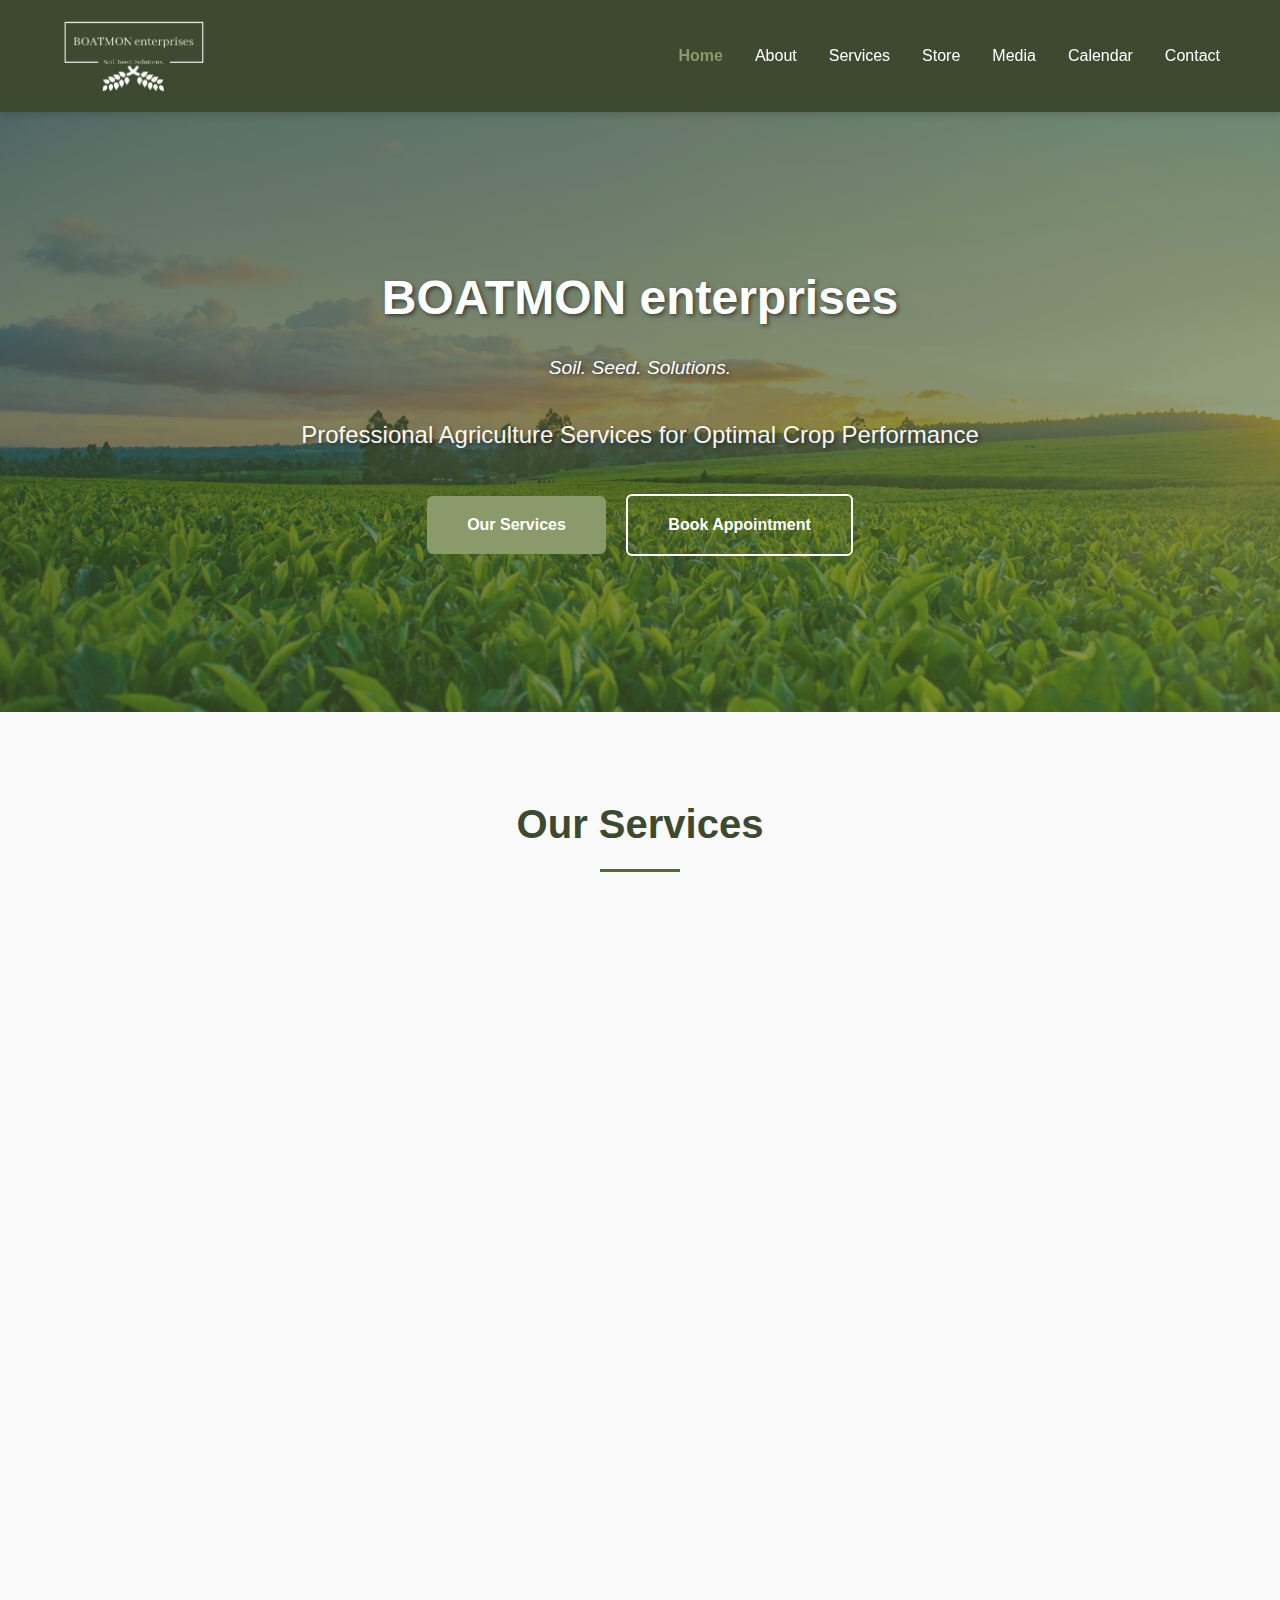
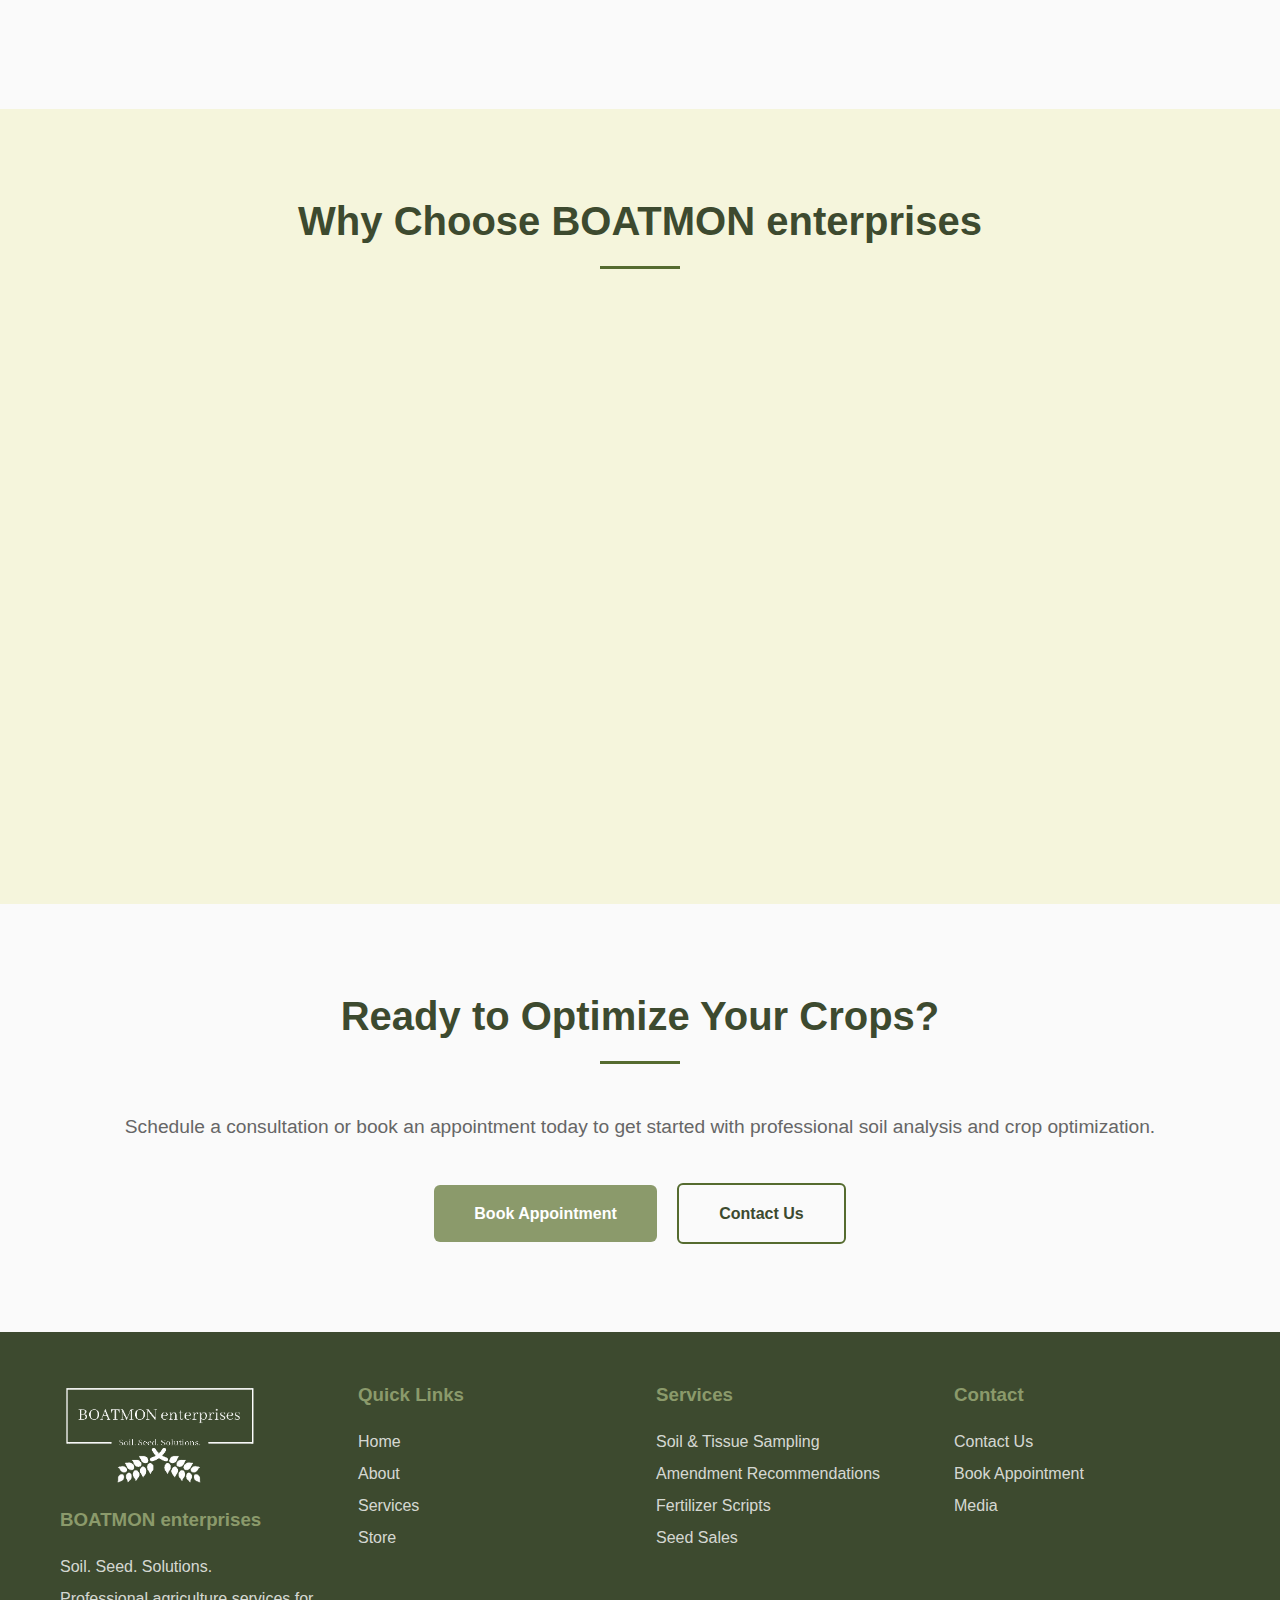
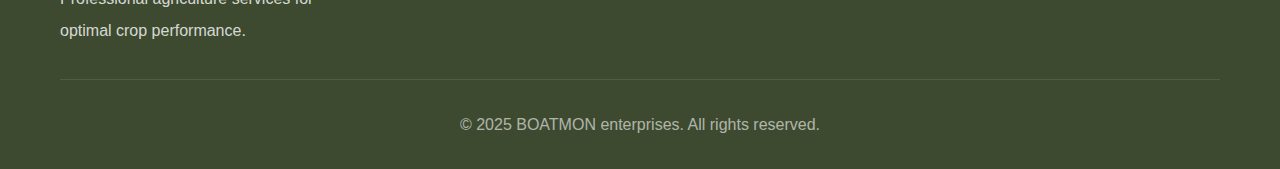
<file: index.html>
<!DOCTYPE html>
<html lang="en">
<head>
    <meta charset="UTF-8">
    <meta name="viewport" content="width=device-width, initial-scale=1.0">
    <meta name="description" content="BOATMON enterprises - Professional soil and tissue sampling, amendment recommendations, fertilizer scripts, and agriculture seed sales. Soil. Seed. Solutions.">
    <title>BOATMON enterprises - Soil. Seed. Solutions.</title>
    <link rel="stylesheet" href="styles.css">
    <link rel="icon" type="image/png" href="White Logo.png">
</head>
<body>
    <!-- Navigation -->
    <nav class="navbar">
        <div class="nav-container">
            <div class="nav-logo">
                <a href="index.html" class="nav-logo-link">
                    <img src="White Logo.png" alt="BOATMON enterprises Logo" class="nav-logo-img">
                </a>
            </div>
            <ul class="nav-menu">
                <li class="nav-item">
                    <a href="index.html" class="nav-link">Home</a>
                </li>
                <li class="nav-item">
                    <a href="about.html" class="nav-link">About</a>
                </li>
                <li class="nav-item">
                    <a href="services.html" class="nav-link">Services</a>
                </li>
                <li class="nav-item">
                    <a href="store.html" class="nav-link">Store</a>
                </li>
                <li class="nav-item">
                    <a href="media.html" class="nav-link">Media</a>
                </li>
                <li class="nav-item">
                    <a href="calendar.html" class="nav-link">Calendar</a>
                </li>
                <li class="nav-item">
                    <a href="contact.html" class="nav-link">Contact</a>
                </li>
            </ul>
            <div class="hamburger">
                <span class="bar"></span>
                <span class="bar"></span>
                <span class="bar"></span>
            </div>
        </div>
    </nav>

    <!-- Main Content -->
    <main class="main-content">
        <!-- Hero Section -->
        <section class="hero-section">
            <div class="hero-overlay"></div>
            <div class="container">
                <h1 class="hero-title">BOATMON enterprises</h1>
                <p class="hero-tagline">Soil. Seed. Solutions.</p>
                <p class="hero-subtitle">Professional Agriculture Services for Optimal Crop Performance</p>
                <div>
                    <a href="services.html" class="cta-button">Our Services</a>
                    <a href="calendar.html" class="cta-button cta-button-secondary">Book Appointment</a>
                </div>
            </div>
        </section>

        <!-- Services Overview Section -->
        <section class="section">
            <div class="container">
                <h2 class="section-title">Our Services</h2>
                <div class="content-grid">
                    <div class="content-card">
                        <h3>Soil & Tissue Sampling</h3>
                        <p>Comprehensive soil and tissue analysis to understand your field's nutrient levels and health. We provide detailed reports to help you make informed decisions about your crops.</p>
                        <a href="services.html#sampling" class="btn mt-2">Learn More</a>
                    </div>
                    <div class="content-card">
                        <h3>Amendment Recommendations</h3>
                        <p>Expert recommendations for soil amendments based on your specific soil analysis. We help you optimize your soil health for maximum crop yield and quality.</p>
                        <a href="services.html#amendments" class="btn mt-2">Learn More</a>
                    </div>
                    <div class="content-card">
                        <h3>Fertilizer Scripts</h3>
                        <p>Customized fertilizer prescriptions tailored to your crop needs and soil conditions. Our scripts ensure optimal nutrient application for sustainable farming.</p>
                        <a href="services.html#fertilizer" class="btn mt-2">Learn More</a>
                    </div>
                    <div class="content-card">
                        <h3>Seed Sales</h3>
                        <p>High-quality agriculture seeds selected for performance and reliability. We offer a variety of crop seeds to meet your farming needs.</p>
                        <a href="store.html" class="btn mt-2">Visit Store</a>
                    </div>
                </div>
            </div>
        </section>

        <!-- Why Choose Us Section -->
        <section class="section section-alt">
            <div class="container">
                <h2 class="section-title">Why Choose BOATMON enterprises</h2>
                <div class="content-grid">
                    <div class="content-card">
                        <h3>Expert Analysis</h3>
                        <p>Our team uses state-of-the-art testing methods and years of agricultural expertise to provide accurate soil and tissue analysis.</p>
                    </div>
                    <div class="content-card">
                        <h3>Customized Solutions</h3>
                        <p>Every farm is unique. We create tailored recommendations and fertilizer scripts specific to your crops, soil, and goals.</p>
                    </div>
                    <div class="content-card">
                        <h3>Quality Seeds</h3>
                        <p>We source only the highest quality agriculture seeds, ensuring optimal germination rates and crop performance.</p>
                    </div>
                    <div class="content-card">
                        <h3>Ongoing Support</h3>
                        <p>We're with you every step of the way, from initial sampling to harvest, providing guidance and support throughout the growing season.</p>
                    </div>
                </div>
            </div>
        </section>

        <!-- Call to Action Section -->
        <section class="section">
            <div class="container text-center">
                <h2 class="section-title">Ready to Optimize Your Crops?</h2>
                <p style="font-size: 1.2rem; color: var(--text-light); margin-bottom: 2rem;">
                    Schedule a consultation or book an appointment today to get started with professional soil analysis and crop optimization.
                </p>
                <div>
                    <a href="calendar.html" class="cta-button">Book Appointment</a>
                    <a href="contact.html" class="cta-button cta-button-secondary">Contact Us</a>
                </div>
            </div>
        </section>
    </main>

    <!-- Footer -->
    <footer class="footer">
        <div class="container">
            <div class="footer-content">
                <div class="footer-section">
                    <img src="White Logo.png" alt="BOATMON enterprises Logo" class="footer-logo-img">
                    <h3>BOATMON enterprises</h3>
                    <p>Soil. Seed. Solutions.</p>
                    <p>Professional agriculture services for optimal crop performance.</p>
                </div>
                <div class="footer-section">
                    <h3>Quick Links</h3>
                    <p><a href="index.html">Home</a></p>
                    <p><a href="about.html">About</a></p>
                    <p><a href="services.html">Services</a></p>
                    <p><a href="store.html">Store</a></p>
                </div>
                <div class="footer-section">
                    <h3>Services</h3>
                    <p><a href="services.html">Soil & Tissue Sampling</a></p>
                    <p><a href="services.html">Amendment Recommendations</a></p>
                    <p><a href="services.html">Fertilizer Scripts</a></p>
                    <p><a href="store.html">Seed Sales</a></p>
                </div>
                <div class="footer-section">
                    <h3>Contact</h3>
                    <p><a href="contact.html">Contact Us</a></p>
                    <p><a href="calendar.html">Book Appointment</a></p>
                    <p><a href="media.html">Media</a></p>
                </div>
            </div>
            <div class="footer-bottom">
                <p>&copy; 2025 BOATMON enterprises. All rights reserved.</p>
            </div>
        </div>
    </footer>

    <script src="script.js"></script>
</body>
</html>
</file>
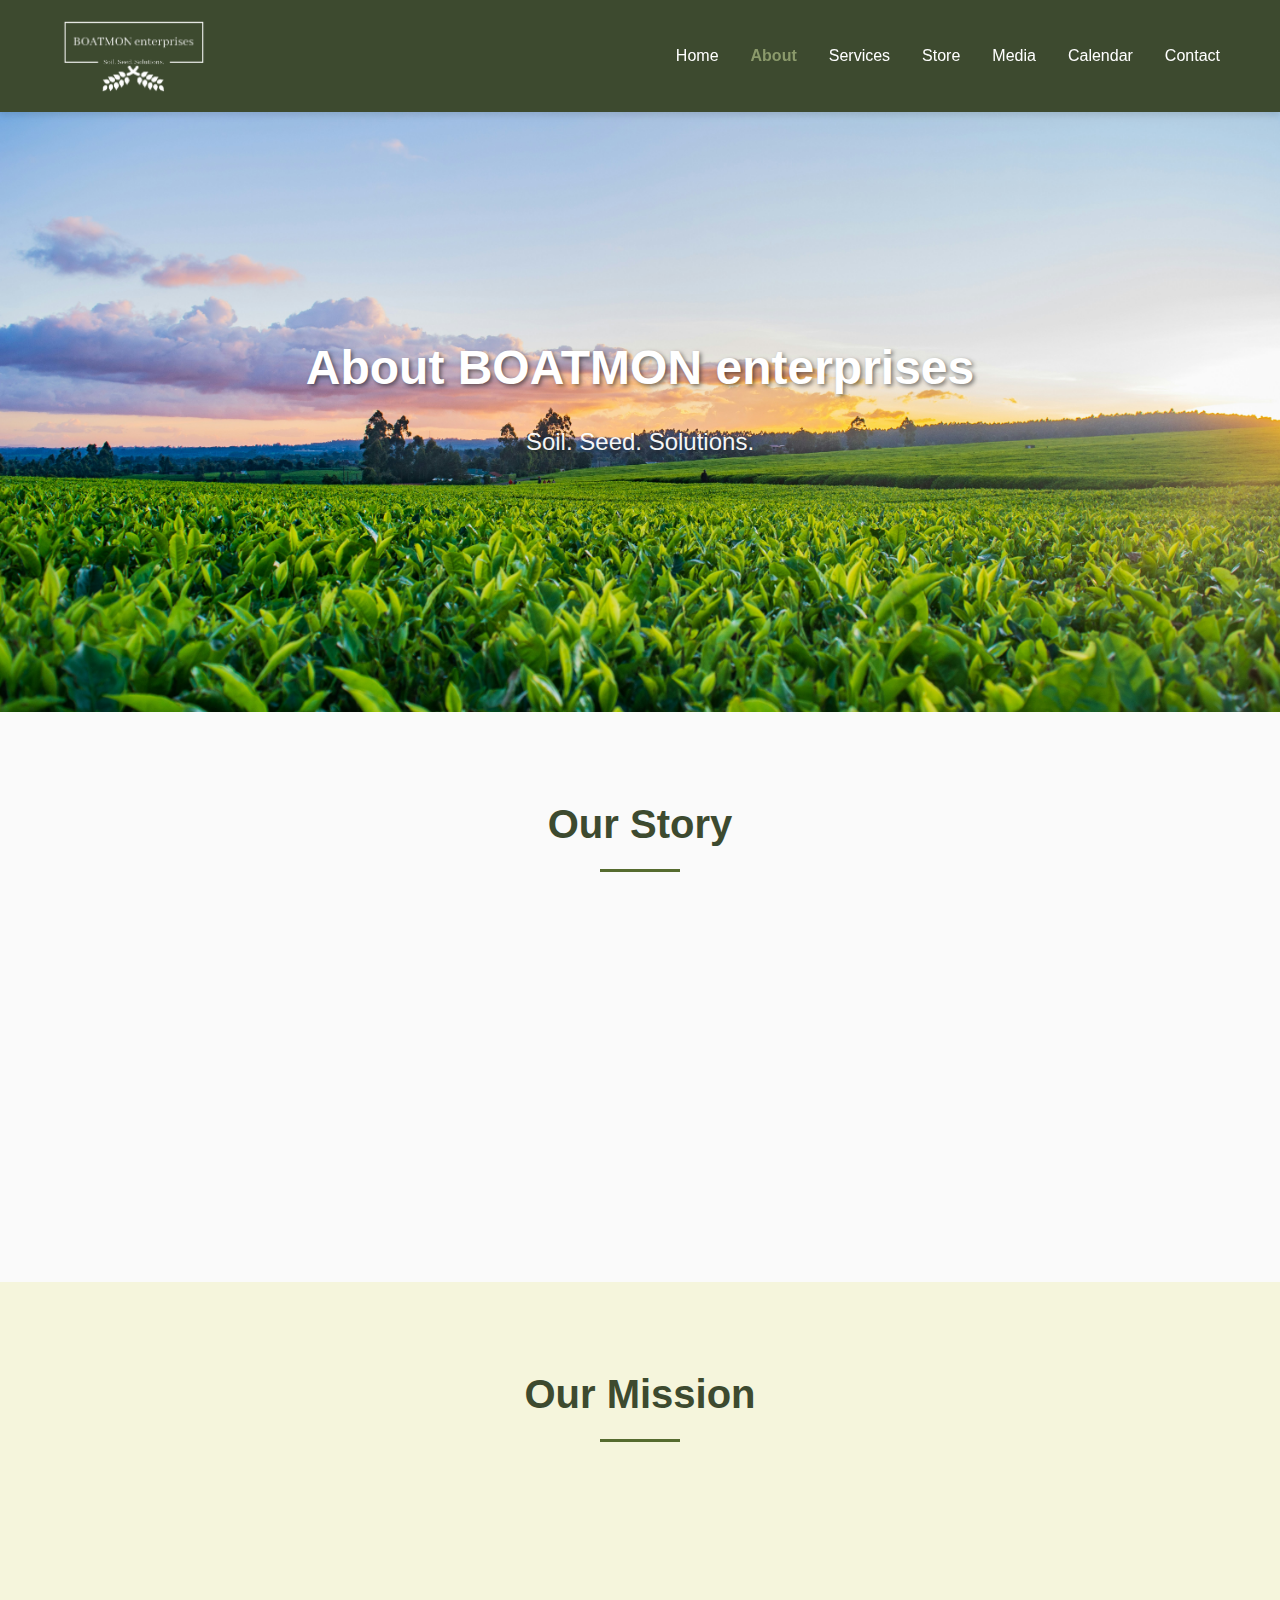
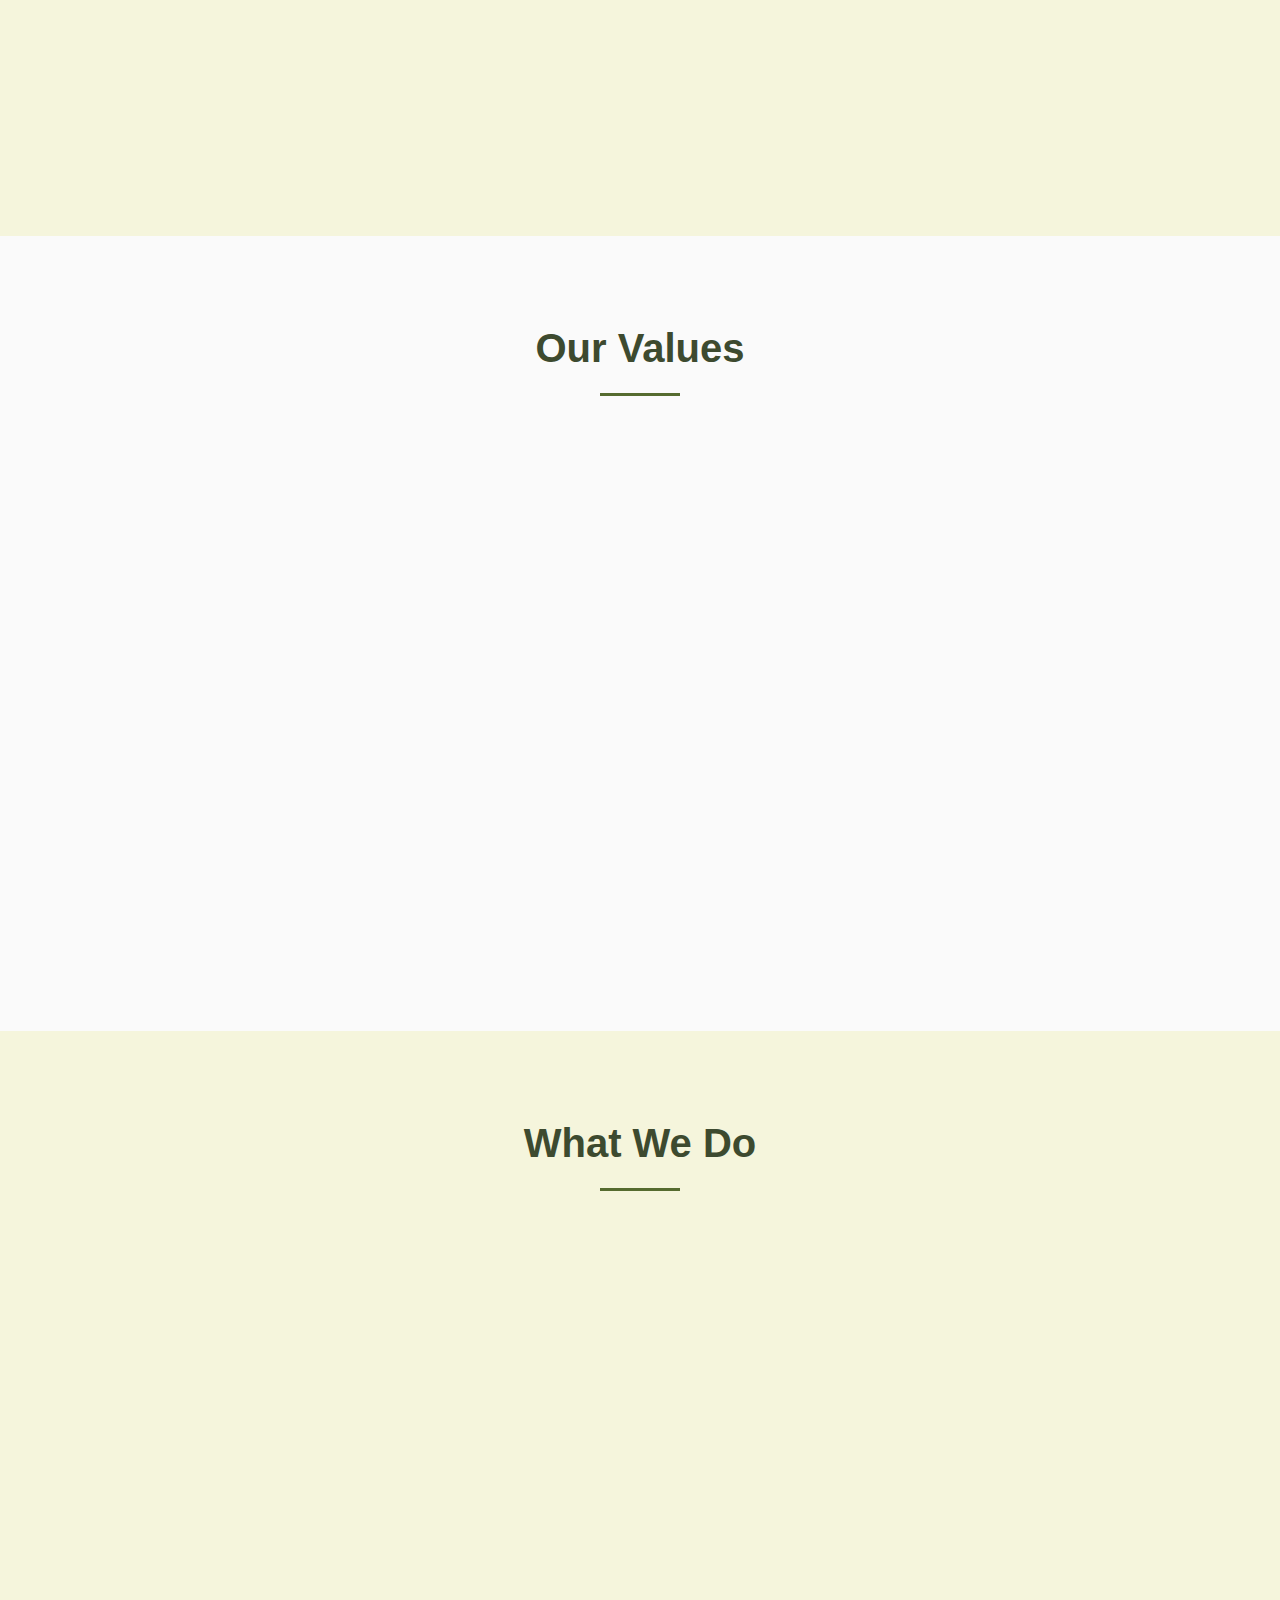
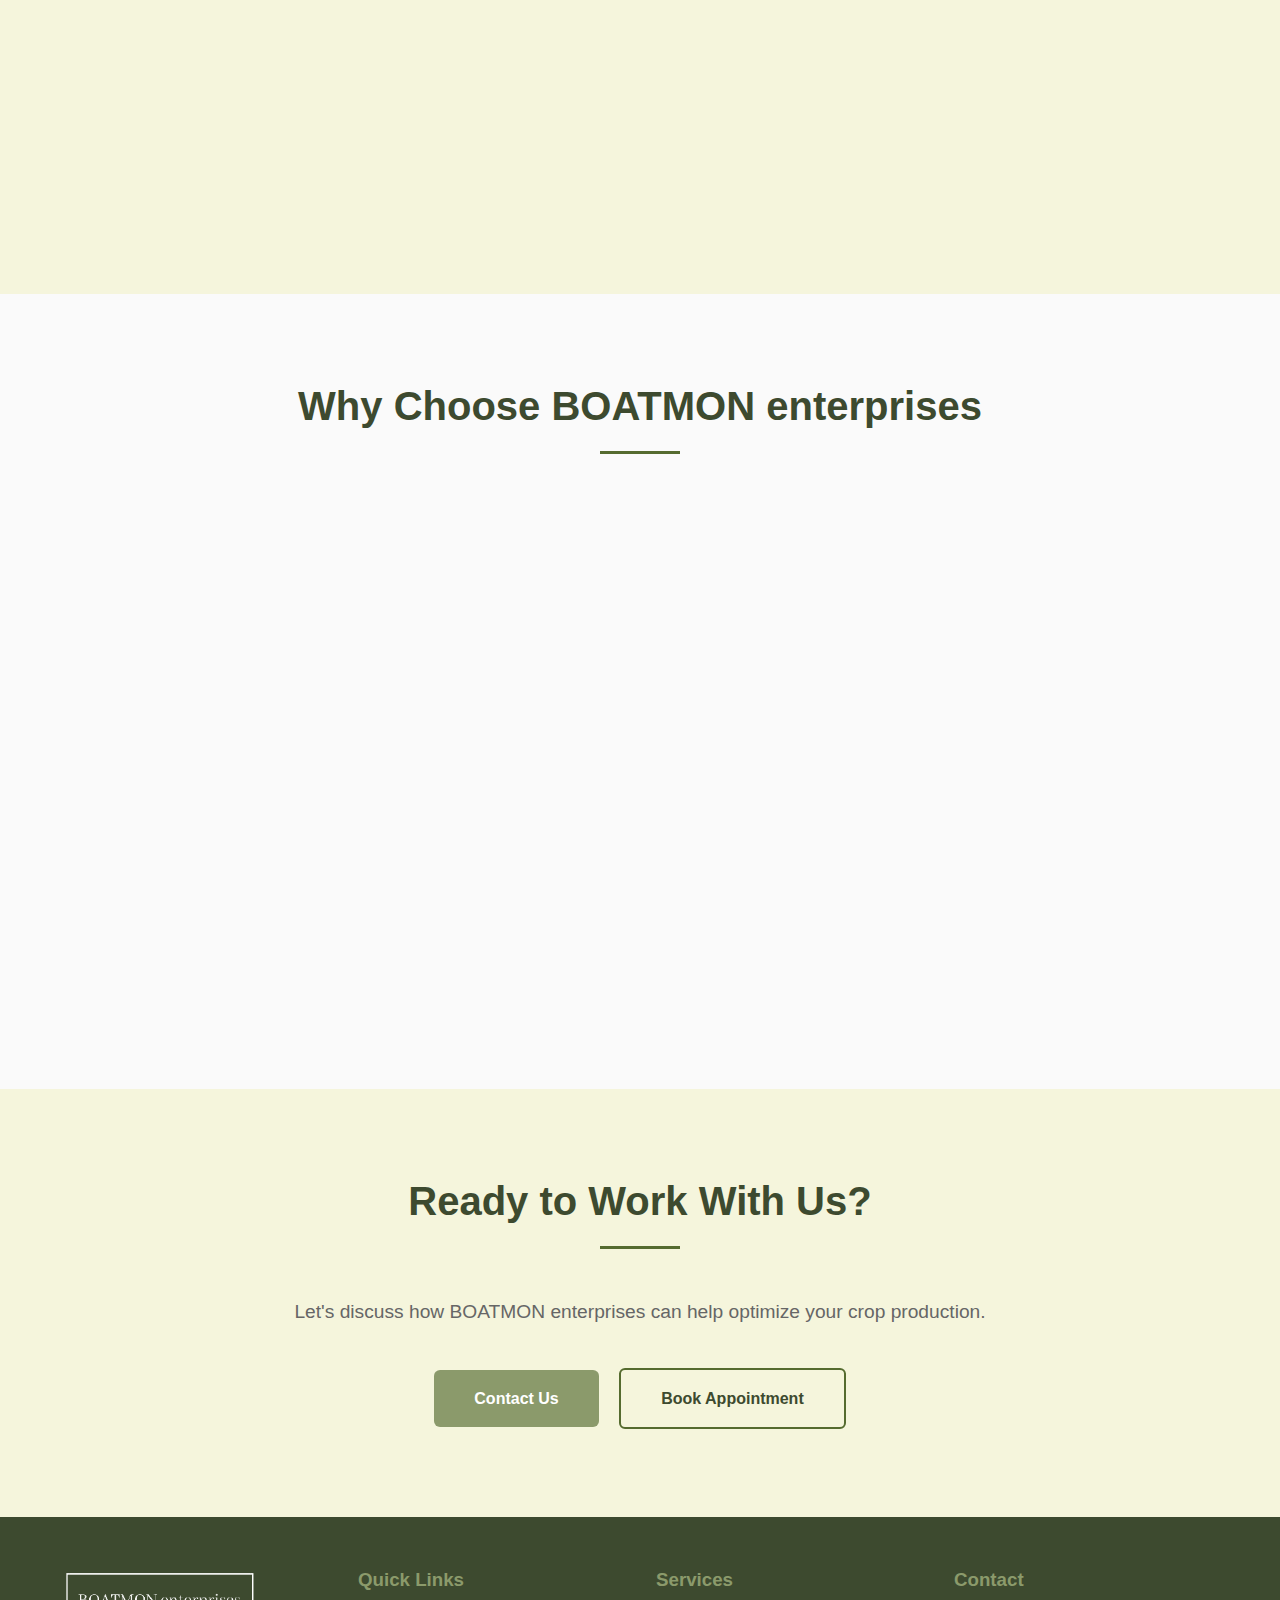
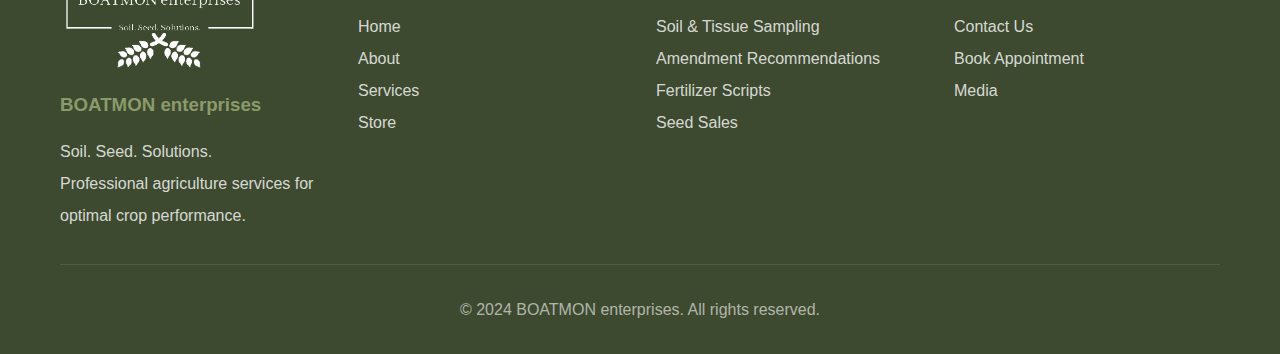
<file: about.html>
<!DOCTYPE html>
<html lang="en">
<head>
    <meta charset="UTF-8">
    <meta name="viewport" content="width=device-width, initial-scale=1.0">
    <meta name="description" content="Learn about BOATMON enterprises - Professional agriculture services specializing in soil analysis, amendments, and seed sales.">
    <title>About Us - BOATMON enterprises</title>
    <link rel="stylesheet" href="styles.css">
    <link rel="icon" type="image/png" href="White Logo.png">
</head>
<body>
    <!-- Navigation -->
    <nav class="navbar">
        <div class="nav-container">
            <div class="nav-logo">
                <a href="index.html" class="nav-logo-link">
                    <img src="White Logo.png" alt="BOATMON enterprises Logo" class="nav-logo-img">
                </a>
            </div>
            <ul class="nav-menu">
                <li class="nav-item">
                    <a href="index.html" class="nav-link">Home</a>
                </li>
                <li class="nav-item">
                    <a href="about.html" class="nav-link">About</a>
                </li>
                <li class="nav-item">
                    <a href="services.html" class="nav-link">Services</a>
                </li>
                <li class="nav-item">
                    <a href="store.html" class="nav-link">Store</a>
                </li>
                <li class="nav-item">
                    <a href="media.html" class="nav-link">Media</a>
                </li>
                <li class="nav-item">
                    <a href="calendar.html" class="nav-link">Calendar</a>
                </li>
                <li class="nav-item">
                    <a href="contact.html" class="nav-link">Contact</a>
                </li>
            </ul>
            <div class="hamburger">
                <span class="bar"></span>
                <span class="bar"></span>
                <span class="bar"></span>
            </div>
        </div>
    </nav>

    <!-- Main Content -->
    <main class="main-content">
        <!-- Page Header -->
        <section class="hero-section" style="padding: 60px 20px;">
            <div class="container">
                <h1 class="hero-title">About BOATMON enterprises</h1>
                <p class="hero-subtitle">Soil. Seed. Solutions.</p>
            </div>
        </section>

        <!-- Our Story -->
        <section class="section">
            <div class="container">
                <h2 class="section-title">Our Story</h2>
                <div class="content-grid">
                    <div class="content-card" style="grid-column: 1 / -1;">
                        <p style="font-size: 1.1rem; line-height: 1.8; color: var(--text-light);">
                            BOATMON enterprises was founded with a simple mission: to help farmers achieve optimal crop performance through science-based soil analysis, expert recommendations, and quality agricultural products. We understand that successful farming begins with understanding your soil and providing the right solutions at the right time.
                        </p>
                        <p style="font-size: 1.1rem; line-height: 1.8; color: var(--text-light); margin-top: 1.5rem;">
                            Our team combines years of agricultural expertise with cutting-edge testing methods to deliver comprehensive soil and tissue analysis, customized amendment recommendations, and precise fertilizer scripts. We're committed to sustainable farming practices that maximize yield while preserving soil health for future generations.
                        </p>
                    </div>
                </div>
            </div>
        </section>

        <!-- Our Mission -->
        <section class="section section-alt">
            <div class="container">
                <h2 class="section-title">Our Mission</h2>
                <div class="content-grid">
                    <div class="content-card">
                        <h3>Science-Based Solutions</h3>
                        <p>We use proven scientific methods and state-of-the-art testing to provide accurate, actionable data that helps you make informed decisions about your crops.</p>
                    </div>
                    <div class="content-card">
                        <h3>Customized Approach</h3>
                        <p>Every farm is unique. We create tailored recommendations specific to your soil, crops, and goals, ensuring optimal results for your operation.</p>
                    </div>
                    <div class="content-card">
                        <h3>Sustainable Practices</h3>
                        <p>We promote sustainable agriculture practices that improve soil health, reduce waste, and ensure long-term productivity for your farm.</p>
                    </div>
                </div>
            </div>
        </section>

        <!-- Our Values -->
        <section class="section">
            <div class="container">
                <h2 class="section-title">Our Values</h2>
                <div class="content-grid">
                    <div class="content-card">
                        <h3>Integrity</h3>
                        <p>We provide honest, accurate analysis and recommendations based on science, not sales. Your success is our success.</p>
                    </div>
                    <div class="content-card">
                        <h3>Expertise</h3>
                        <p>Our team brings years of agricultural experience and continuous education to every project, ensuring you receive expert guidance.</p>
                    </div>
                    <div class="content-card">
                        <h3>Quality</h3>
                        <p>From our testing methods to our seed selection, we maintain the highest standards of quality in everything we do.</p>
                    </div>
                    <div class="content-card">
                        <h3>Partnership</h3>
                        <p>We're not just a service provider—we're your partner in crop success, providing ongoing support throughout the growing season.</p>
                    </div>
                </div>
            </div>
        </section>

        <!-- What We Do -->
        <section class="section section-alt">
            <div class="container">
                <h2 class="section-title">What We Do</h2>
                <div class="content-grid">
                    <div class="content-card">
                        <h3>Soil & Tissue Sampling</h3>
                        <p>Comprehensive analysis of your soil and plant tissue to understand nutrient levels, pH, organic matter, and overall health. We use certified laboratories and follow industry-standard protocols.</p>
                    </div>
                    <div class="content-card">
                        <h3>Amendment Recommendations</h3>
                        <p>Expert guidance on soil amendments including lime, organic matter, and micronutrients. We calculate precise application rates and timing for maximum effectiveness.</p>
                    </div>
                    <div class="content-card">
                        <h3>Fertilizer Scripts</h3>
                        <p>Customized fertilizer prescriptions tailored to your specific crop needs, soil conditions, and yield goals. We provide detailed application plans for optimal nutrient management.</p>
                    </div>
                    <div class="content-card">
                        <h3>Seed Sales</h3>
                        <p>High-quality agriculture seeds selected for performance, reliability, and suitability to your region. We offer a variety of crop seeds to meet your farming needs.</p>
                    </div>
                </div>
            </div>
        </section>

        <!-- Why Choose Us -->
        <section class="section">
            <div class="container">
                <h2 class="section-title">Why Choose BOATMON enterprises</h2>
                <div class="content-grid">
                    <div class="content-card">
                        <h3>Comprehensive Service</h3>
                        <p>We offer a complete range of services from initial soil testing to ongoing support, making us your one-stop shop for crop optimization.</p>
                    </div>
                    <div class="content-card">
                        <h3>Fast Turnaround</h3>
                        <p>We understand that timing matters in agriculture. Our efficient processes ensure you receive results and recommendations when you need them.</p>
                    </div>
                    <div class="content-card">
                        <h3>Clear Communication</h3>
                        <p>We present complex data in clear, understandable reports with actionable recommendations. No agricultural degree required to understand our findings.</p>
                    </div>
                    <div class="content-card">
                        <h3>Proven Results</h3>
                        <p>Our clients see improved yields, better crop quality, and more efficient resource use. We're committed to delivering measurable results for your operation.</p>
                    </div>
                </div>
            </div>
        </section>

        <!-- Call to Action -->
        <section class="section section-alt">
            <div class="container text-center">
                <h2 class="section-title">Ready to Work With Us?</h2>
                <p style="font-size: 1.2rem; color: var(--text-light); margin-bottom: 2rem;">
                    Let's discuss how BOATMON enterprises can help optimize your crop production.
                </p>
                <div>
                    <a href="contact.html" class="cta-button">Contact Us</a>
                    <a href="calendar.html" class="cta-button cta-button-secondary">Book Appointment</a>
                </div>
            </div>
        </section>
    </main>

    <!-- Footer -->
    <footer class="footer">
        <div class="container">
            <div class="footer-content">
                <div class="footer-section">
                    <img src="White Logo.png" alt="BOATMON enterprises Logo" class="footer-logo-img">
                    <h3>BOATMON enterprises</h3>
                    <p>Soil. Seed. Solutions.</p>
                    <p>Professional agriculture services for optimal crop performance.</p>
                </div>
                <div class="footer-section">
                    <h3>Quick Links</h3>
                    <p><a href="index.html">Home</a></p>
                    <p><a href="about.html">About</a></p>
                    <p><a href="services.html">Services</a></p>
                    <p><a href="store.html">Store</a></p>
                </div>
                <div class="footer-section">
                    <h3>Services</h3>
                    <p><a href="services.html">Soil & Tissue Sampling</a></p>
                    <p><a href="services.html">Amendment Recommendations</a></p>
                    <p><a href="services.html">Fertilizer Scripts</a></p>
                    <p><a href="store.html">Seed Sales</a></p>
                </div>
                <div class="footer-section">
                    <h3>Contact</h3>
                    <p><a href="contact.html">Contact Us</a></p>
                    <p><a href="calendar.html">Book Appointment</a></p>
                    <p><a href="media.html">Media</a></p>
                </div>
            </div>
            <div class="footer-bottom">
                <p>&copy; 2024 BOATMON enterprises. All rights reserved.</p>
            </div>
        </div>
    </footer>

    <script src="script.js"></script>
</body>
</html>
</file>
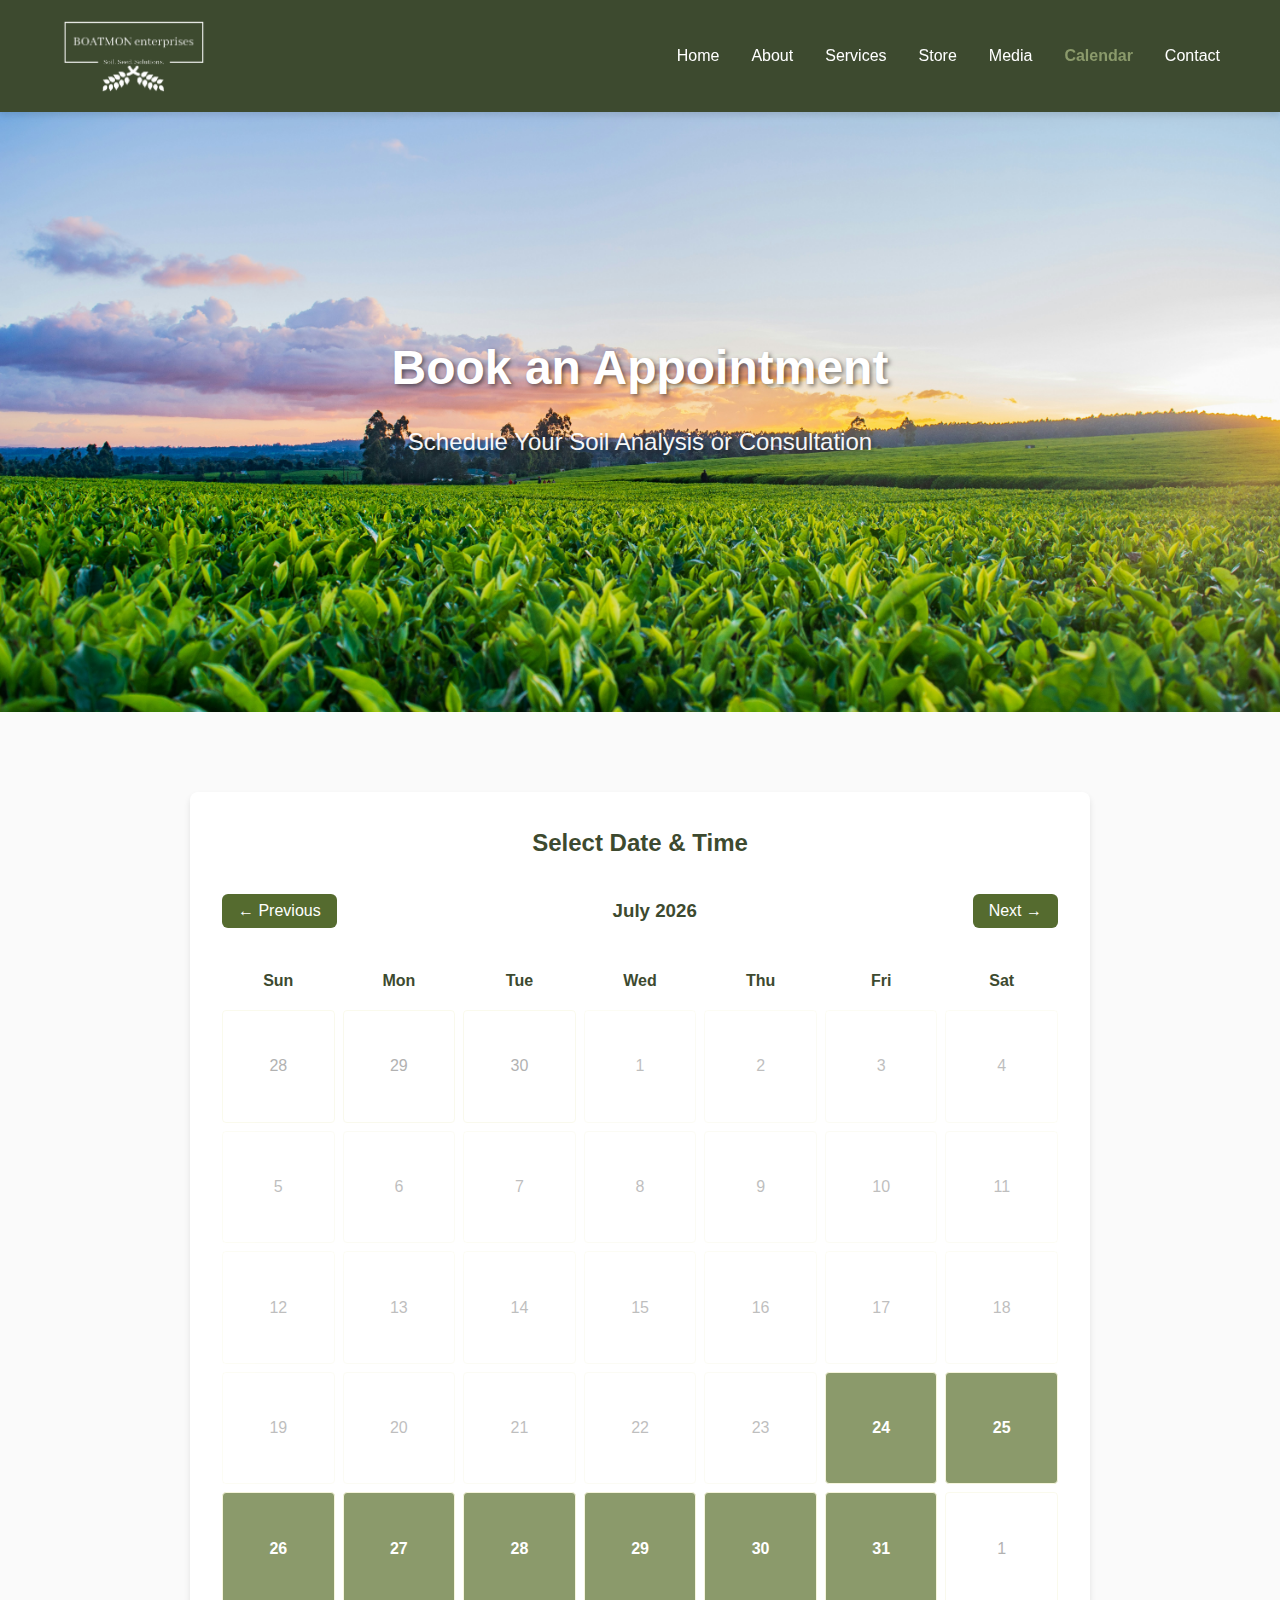
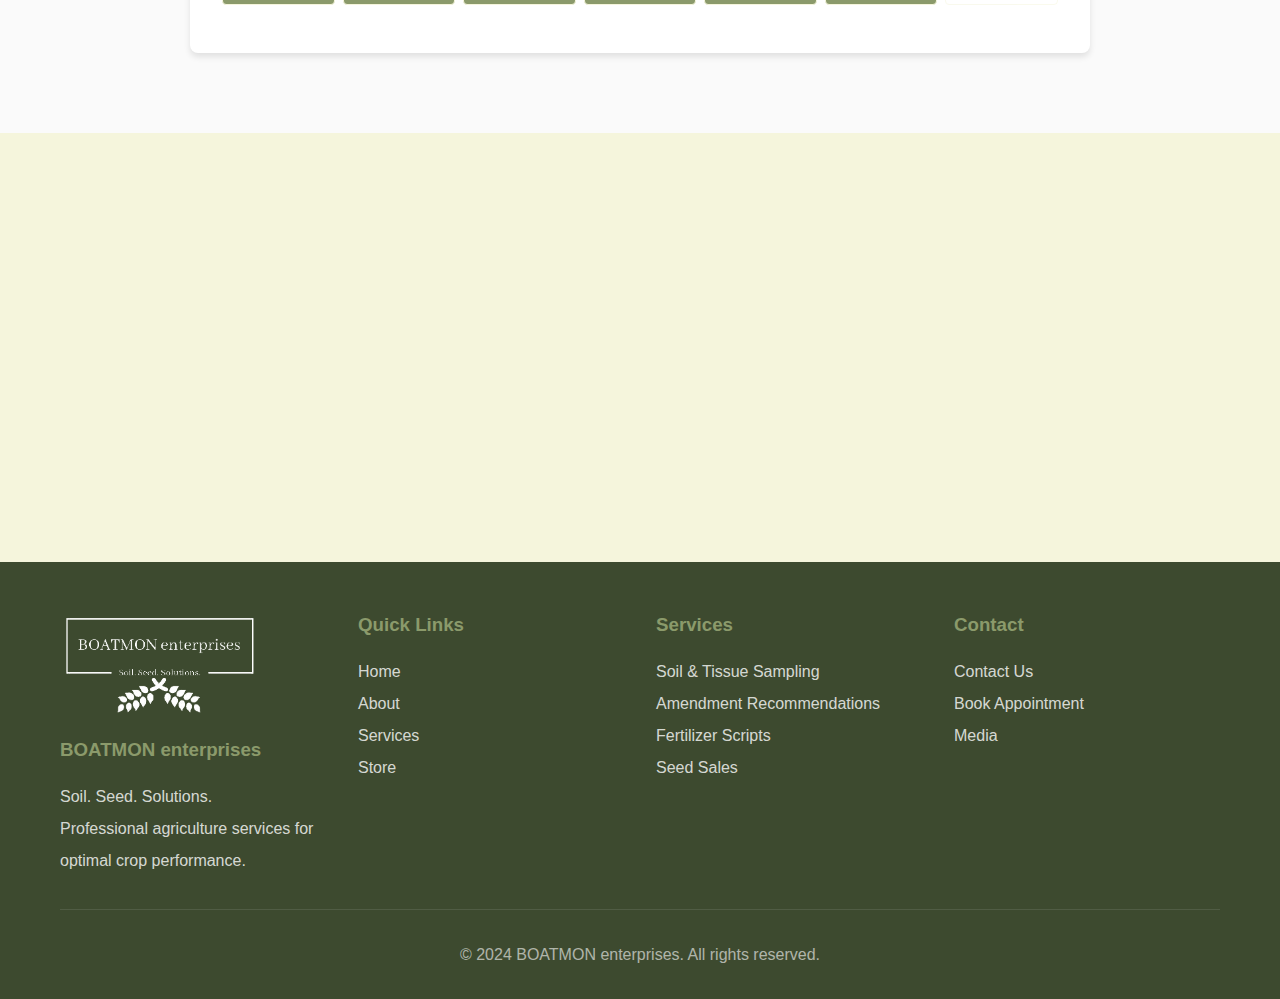
<file: calendar.html>
<!DOCTYPE html>
<html lang="en">
<head>
    <meta charset="UTF-8">
    <meta name="viewport" content="width=device-width, initial-scale=1.0">
    <meta name="description" content="Book an appointment with BOATMON enterprises for soil sampling, consultations, and agriculture services.">
    <title>Book Appointment - BOATMON enterprises</title>
    <link rel="stylesheet" href="styles.css">
    <link rel="icon" type="image/png" href="White Logo.png">
</head>
<body>
    <!-- Navigation -->
    <nav class="navbar">
        <div class="nav-container">
            <div class="nav-logo">
                <a href="index.html" class="nav-logo-link">
                    <img src="White Logo.png" alt="BOATMON enterprises Logo" class="nav-logo-img">
                </a>
            </div>
            <ul class="nav-menu">
                <li class="nav-item">
                    <a href="index.html" class="nav-link">Home</a>
                </li>
                <li class="nav-item">
                    <a href="about.html" class="nav-link">About</a>
                </li>
                <li class="nav-item">
                    <a href="services.html" class="nav-link">Services</a>
                </li>
                <li class="nav-item">
                    <a href="store.html" class="nav-link">Store</a>
                </li>
                <li class="nav-item">
                    <a href="media.html" class="nav-link">Media</a>
                </li>
                <li class="nav-item">
                    <a href="calendar.html" class="nav-link">Calendar</a>
                </li>
                <li class="nav-item">
                    <a href="contact.html" class="nav-link">Contact</a>
                </li>
            </ul>
            <div class="hamburger">
                <span class="bar"></span>
                <span class="bar"></span>
                <span class="bar"></span>
            </div>
        </div>
    </nav>

    <!-- Main Content -->
    <main class="main-content">
        <!-- Page Header -->
        <section class="hero-section" style="padding: 60px 20px;">
            <div class="container">
                <h1 class="hero-title">Book an Appointment</h1>
                <p class="hero-subtitle">Schedule Your Soil Analysis or Consultation</p>
            </div>
        </section>

        <!-- Appointment Form -->
        <section class="section">
            <div class="container">
                <div class="calendar-container">
                    <h2 style="text-align: center; margin-bottom: 2rem; color: var(--olive-dark);">Select Date & Time</h2>
                    
                    <!-- Calendar -->
                    <div class="calendar-header">
                        <button class="calendar-nav-btn" onclick="changeMonth(-1)">← Previous</button>
                        <h3 id="current-month-year" style="color: var(--olive-dark);"></h3>
                        <button class="calendar-nav-btn" onclick="changeMonth(1)">Next →</button>
                    </div>
                    
                    <div class="calendar-grid" id="calendar-grid">
                        <!-- Calendar will be generated by JavaScript -->
                    </div>

                    <!-- Time Slots -->
                    <div class="time-slots" id="time-slots" style="display: none;">
                        <h3>Available Times</h3>
                        <div class="time-slot-grid" id="time-slot-grid">
                            <!-- Time slots will be populated by JavaScript -->
                        </div>
                    </div>

                    <!-- Appointment Details Form -->
                    <div id="appointment-form" style="display: none; margin-top: 2rem;">
                        <h3 style="margin-bottom: 1.5rem; color: var(--olive-dark);">Appointment Details</h3>
                        <form class="contact-form" id="booking-form">
                            <div class="form-group">
                                <label for="service-type">Service Type</label>
                                <select id="service-type" name="service-type" required>
                                    <option value="">Select a service</option>
                                    <option value="soil-analysis">Soil Analysis</option>
                                    <option value="tissue-sampling">Tissue Sampling</option>
                                    <option value="consultation">Consultation</option>
                                    <option value="fertilizer-script">Fertilizer Script</option>
                                    <option value="amendment-recommendation">Amendment Recommendation</option>
                                    <option value="other">Other</option>
                                </select>
                            </div>
                            <div class="form-group">
                                <label for="appointment-name">Full Name</label>
                                <input type="text" id="appointment-name" name="name" required>
                            </div>
                            <div class="form-group">
                                <label for="appointment-email">Email</label>
                                <input type="email" id="appointment-email" name="email" required>
                            </div>
                            <div class="form-group">
                                <label for="appointment-phone">Phone</label>
                                <input type="tel" id="appointment-phone" name="phone" required>
                            </div>
                            <div class="form-group">
                                <label for="appointment-address">Farm Address (if on-site service)</label>
                                <input type="text" id="appointment-address" name="address">
                            </div>
                            <div class="form-group">
                                <label for="appointment-notes">Additional Notes</label>
                                <textarea id="appointment-notes" name="notes" rows="4" placeholder="Any specific requirements or questions..."></textarea>
                            </div>
                            <div style="background-color: var(--cream); padding: 1rem; border-radius: 6px; margin-bottom: 1rem;">
                                <p style="margin-bottom: 0.5rem;"><strong>Selected Date:</strong> <span id="selected-date-display"></span></p>
                                <p><strong>Selected Time:</strong> <span id="selected-time-display"></span></p>
                            </div>
                            <button type="submit" class="submit-btn">Confirm Appointment</button>
                        </form>
                    </div>
                </div>
            </div>
        </section>

        <!-- Appointment Info -->
        <section class="section section-alt">
            <div class="container">
                <div class="content-grid">
                    <div class="content-card">
                        <h3>What to Expect</h3>
                        <p>After booking, you'll receive a confirmation email with appointment details. For on-site services, we'll contact you to confirm the location and any special requirements.</p>
                    </div>
                    <div class="content-card">
                        <h3>Preparation</h3>
                        <p>For soil sampling appointments, please have your field locations ready. We'll provide guidance on any preparation needed before our visit.</p>
                    </div>
                    <div class="content-card">
                        <h3>Cancellation Policy</h3>
                        <p>Please contact us at least 24 hours in advance if you need to reschedule or cancel your appointment. We're happy to work with you to find a new time.</p>
                    </div>
                </div>
            </div>
        </section>
    </main>

    <!-- Footer -->
    <footer class="footer">
        <div class="container">
            <div class="footer-content">
                <div class="footer-section">
                    <img src="White Logo.png" alt="BOATMON enterprises Logo" class="footer-logo-img">
                    <h3>BOATMON enterprises</h3>
                    <p>Soil. Seed. Solutions.</p>
                    <p>Professional agriculture services for optimal crop performance.</p>
                </div>
                <div class="footer-section">
                    <h3>Quick Links</h3>
                    <p><a href="index.html">Home</a></p>
                    <p><a href="about.html">About</a></p>
                    <p><a href="services.html">Services</a></p>
                    <p><a href="store.html">Store</a></p>
                </div>
                <div class="footer-section">
                    <h3>Services</h3>
                    <p><a href="services.html">Soil & Tissue Sampling</a></p>
                    <p><a href="services.html">Amendment Recommendations</a></p>
                    <p><a href="services.html">Fertilizer Scripts</a></p>
                    <p><a href="store.html">Seed Sales</a></p>
                </div>
                <div class="footer-section">
                    <h3>Contact</h3>
                    <p><a href="contact.html">Contact Us</a></p>
                    <p><a href="calendar.html">Book Appointment</a></p>
                    <p><a href="media.html">Media</a></p>
                </div>
            </div>
            <div class="footer-bottom">
                <p>&copy; 2024 BOATMON enterprises. All rights reserved.</p>
            </div>
        </div>
    </footer>

    <script src="script.js"></script>
    <script>
        // Calendar functionality
        let currentDate = new Date();
        let selectedDate = null;
        let selectedTime = null;

        const dayNames = ['Sun', 'Mon', 'Tue', 'Wed', 'Thu', 'Fri', 'Sat'];
        const monthNames = ['January', 'February', 'March', 'April', 'May', 'June', 'July', 'August', 'September', 'October', 'November', 'December'];

        function updateCalendar() {
            const year = currentDate.getFullYear();
            const month = currentDate.getMonth();
            
            document.getElementById('current-month-year').textContent = `${monthNames[month]} ${year}`;
            
            const firstDay = new Date(year, month, 1).getDay();
            const daysInMonth = new Date(year, month + 1, 0).getDate();
            const daysInPrevMonth = new Date(year, month, 0).getDate();
            
            const calendarGrid = document.getElementById('calendar-grid');
            calendarGrid.innerHTML = '';
            
            // Day headers
            dayNames.forEach(day => {
                const dayHeader = document.createElement('div');
                dayHeader.className = 'calendar-day-header';
                dayHeader.textContent = day;
                calendarGrid.appendChild(dayHeader);
            });
            
            // Previous month days
            for (let i = firstDay - 1; i >= 0; i--) {
                const day = document.createElement('div');
                day.className = 'calendar-day other-month';
                day.textContent = daysInPrevMonth - i;
                calendarGrid.appendChild(day);
            }
            
            // Current month days
            for (let day = 1; day <= daysInMonth; day++) {
                const dayElement = document.createElement('div');
                dayElement.className = 'calendar-day available';
                dayElement.textContent = day;
                
                const date = new Date(year, month, day);
                if (date < new Date().setHours(0, 0, 0, 0)) {
                    dayElement.classList.remove('available');
                    dayElement.style.opacity = '0.3';
                    dayElement.style.cursor = 'not-allowed';
                } else {
                    dayElement.onclick = () => selectDate(year, month, day);
                }
                
                calendarGrid.appendChild(dayElement);
            }
            
            // Fill remaining cells
            const totalCells = calendarGrid.children.length;
            const remaining = 42 - totalCells; // 6 rows * 7 days
            for (let i = 1; i <= remaining; i++) {
                const day = document.createElement('div');
                day.className = 'calendar-day other-month';
                day.textContent = i;
                calendarGrid.appendChild(day);
            }
        }

        function changeMonth(direction) {
            currentDate.setMonth(currentDate.getMonth() + direction);
            updateCalendar();
        }

        function selectDate(year, month, day) {
            selectedDate = new Date(year, month, day);
            selectedTime = null;
            
            // Update selected date display
            document.getElementById('selected-date-display').textContent = selectedDate.toLocaleDateString('en-US', { 
                weekday: 'long', 
                year: 'numeric', 
                month: 'long', 
                day: 'numeric' 
            });
            
            // Show time slots
            showTimeSlots();
            
            // Update calendar selection
            document.querySelectorAll('.calendar-day').forEach(dayEl => {
                dayEl.classList.remove('selected');
                if (dayEl.textContent == day && !dayEl.classList.contains('other-month')) {
                    dayEl.classList.add('selected');
                }
            });
        }

        function showTimeSlots() {
            const timeSlots = ['9:00 AM', '10:00 AM', '11:00 AM', '1:00 PM', '2:00 PM', '3:00 PM', '4:00 PM'];
            const timeSlotGrid = document.getElementById('time-slot-grid');
            timeSlotGrid.innerHTML = '';
            
            timeSlots.forEach(time => {
                const slot = document.createElement('div');
                slot.className = 'time-slot';
                slot.textContent = time;
                slot.onclick = () => selectTime(time);
                timeSlotGrid.appendChild(slot);
            });
            
            document.getElementById('time-slots').style.display = 'block';
        }

        function selectTime(time) {
            selectedTime = time;
            document.getElementById('selected-time-display').textContent = time;
            
            // Update time slot selection
            document.querySelectorAll('.time-slot').forEach(slot => {
                slot.classList.remove('selected');
                if (slot.textContent === time) {
                    slot.classList.add('selected');
                }
            });
            
            // Show appointment form
            document.getElementById('appointment-form').style.display = 'block';
        }

        // Form submission
        document.getElementById('booking-form').addEventListener('submit', function(e) {
            e.preventDefault();
            
            if (!selectedDate || !selectedTime) {
                alert('Please select a date and time');
                return;
            }
            
            const formData = new FormData(this);
            const appointmentData = {
                date: selectedDate.toLocaleDateString(),
                time: selectedTime,
                service: formData.get('service-type'),
                name: formData.get('name'),
                email: formData.get('email'),
                phone: formData.get('phone'),
                address: formData.get('address'),
                notes: formData.get('notes')
            };
            
            // In a real application, this would send to a server
            alert(`Appointment Request Submitted!\n\nDate: ${appointmentData.date}\nTime: ${appointmentData.time}\nService: ${appointmentData.service}\n\nWe'll contact you at ${appointmentData.email} to confirm your appointment.`);
            
            // Reset form
            this.reset();
            selectedDate = null;
            selectedTime = null;
            document.getElementById('time-slots').style.display = 'none';
            document.getElementById('appointment-form').style.display = 'none';
            updateCalendar();
        });

        // Initialize calendar
        updateCalendar();
    </script>
</body>
</html>
</file>
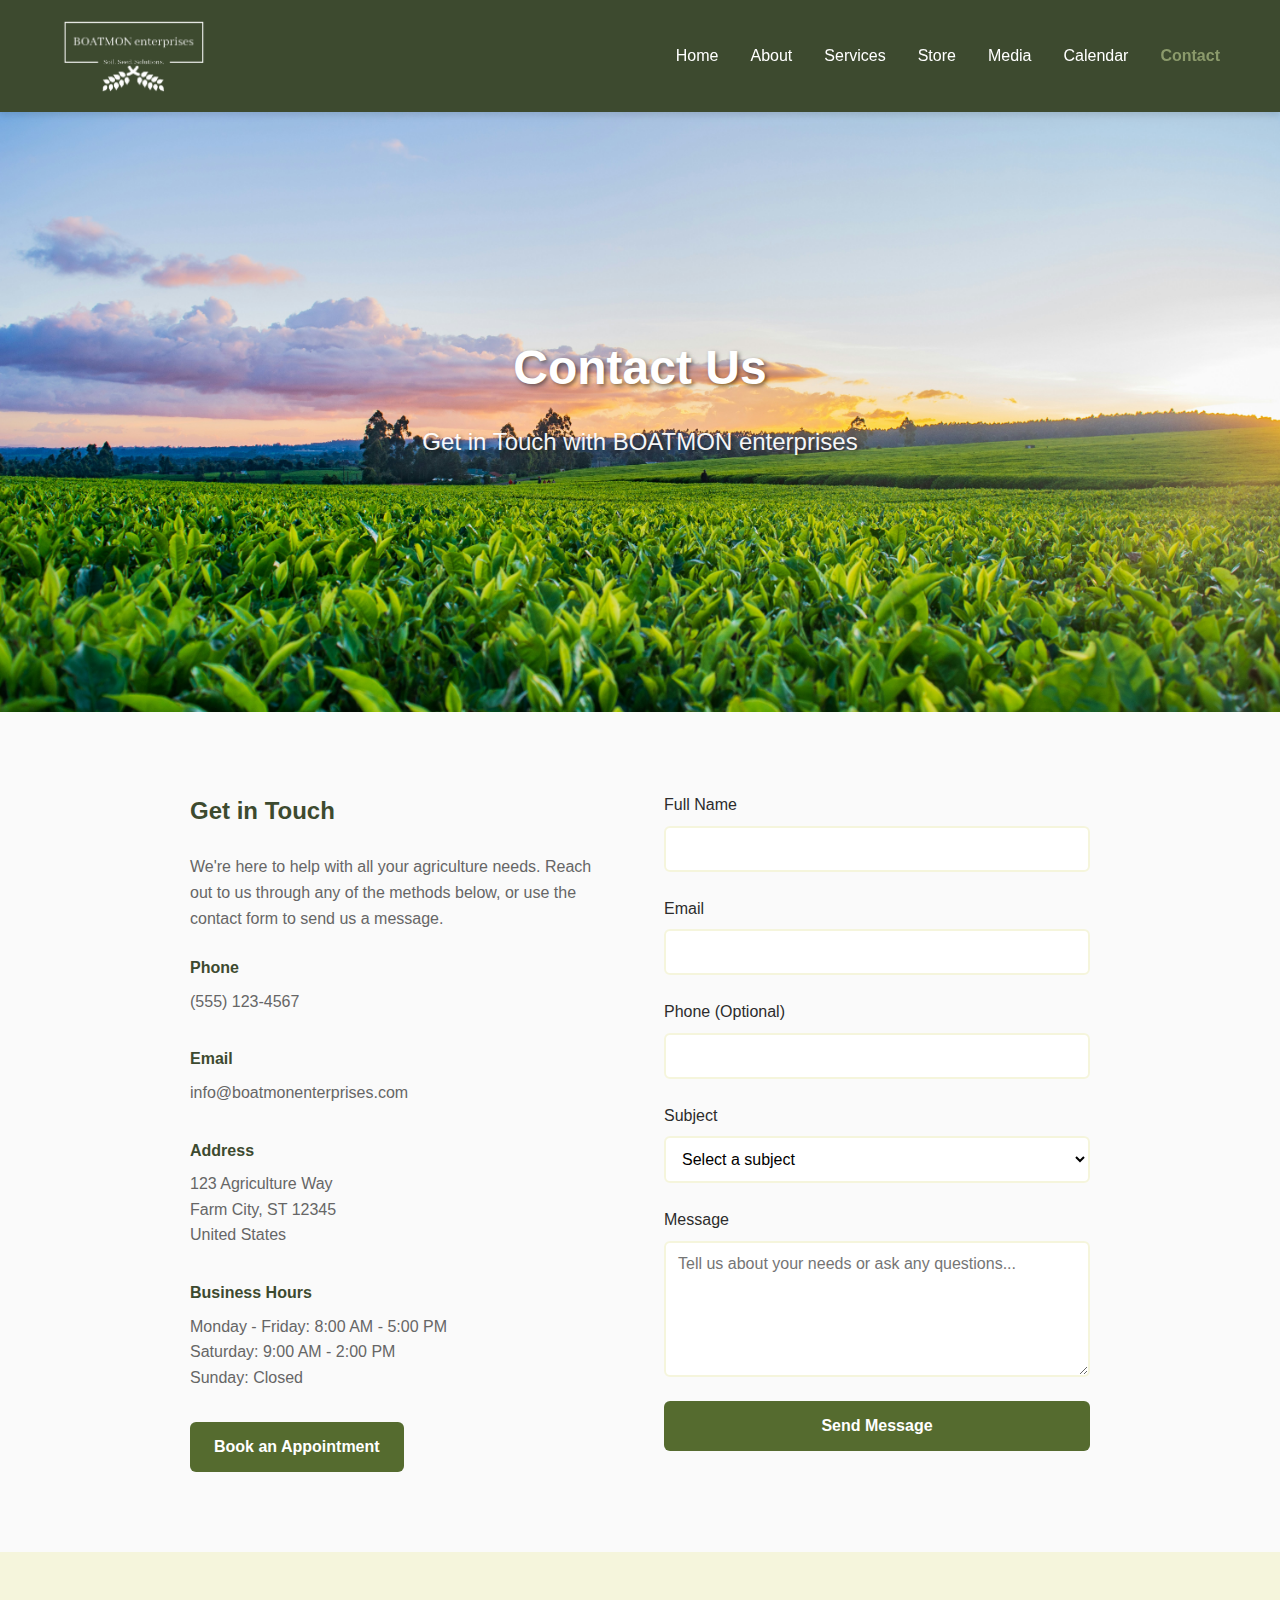
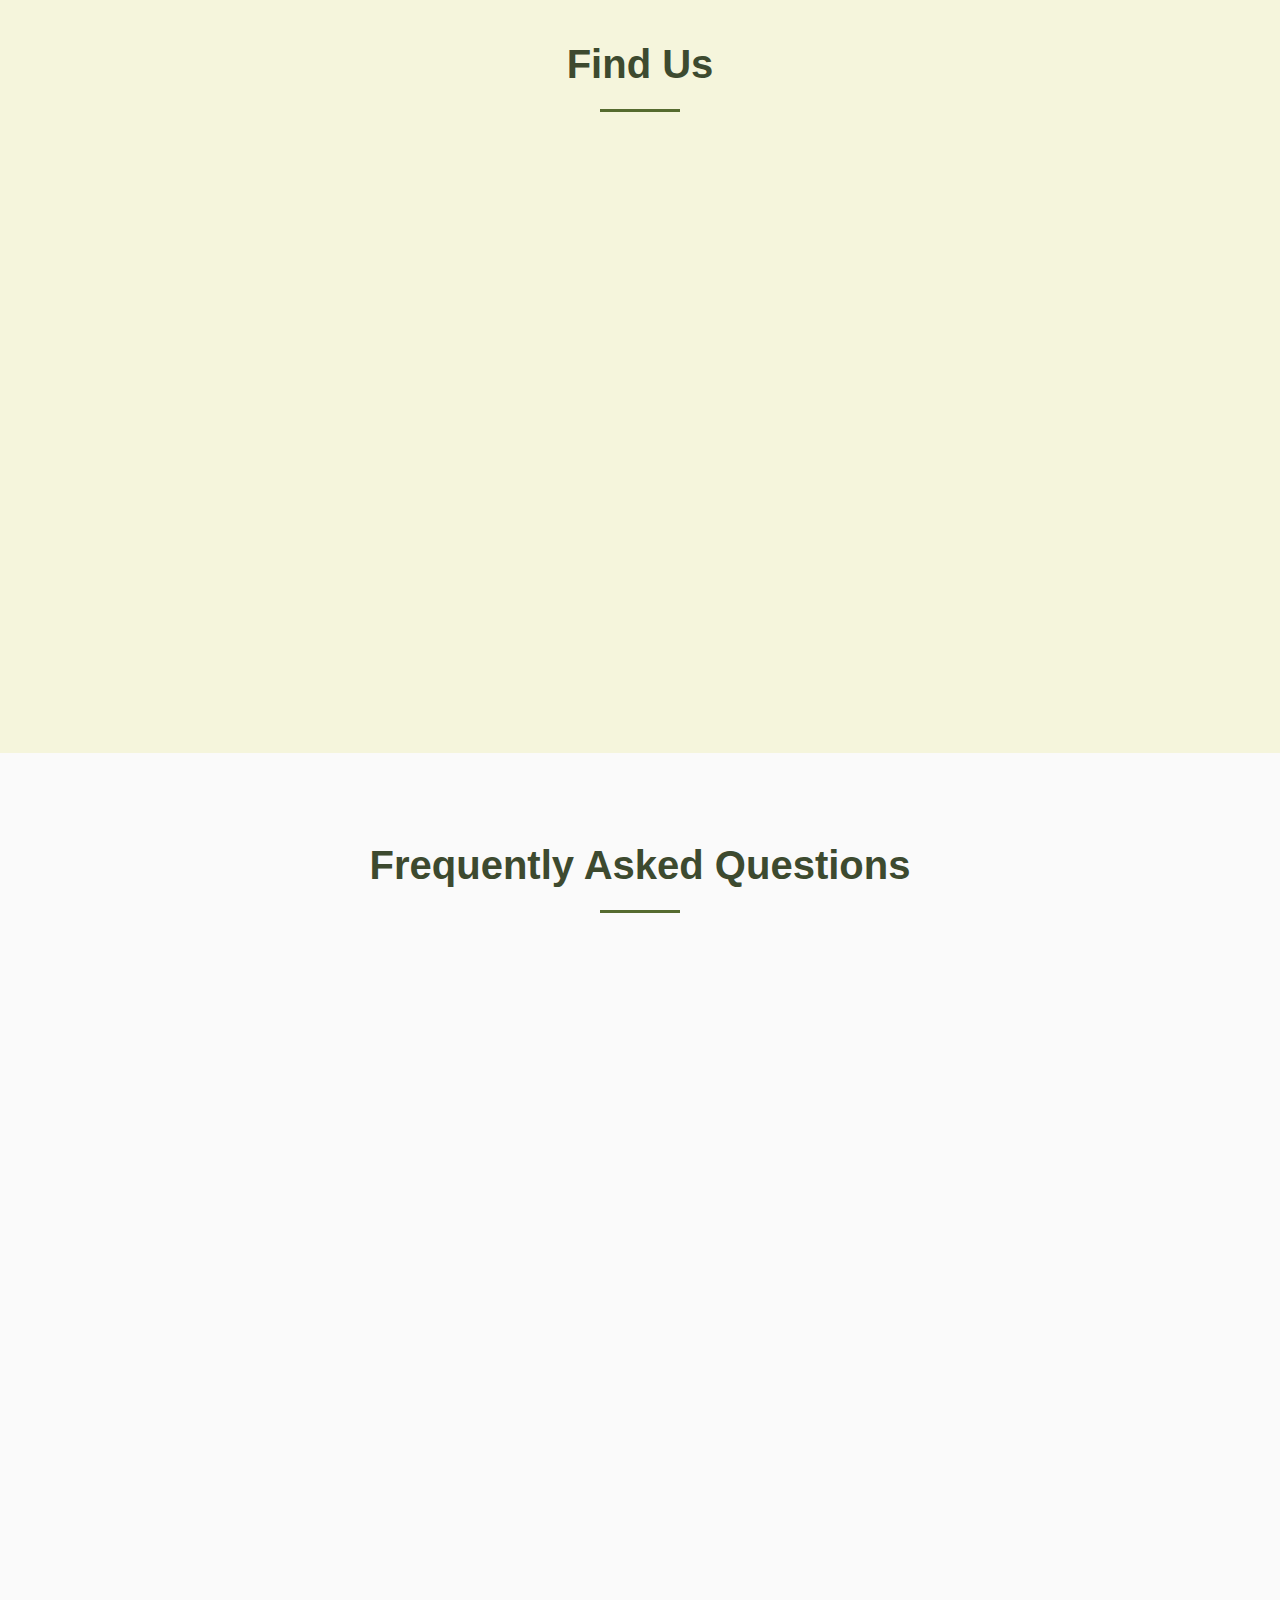
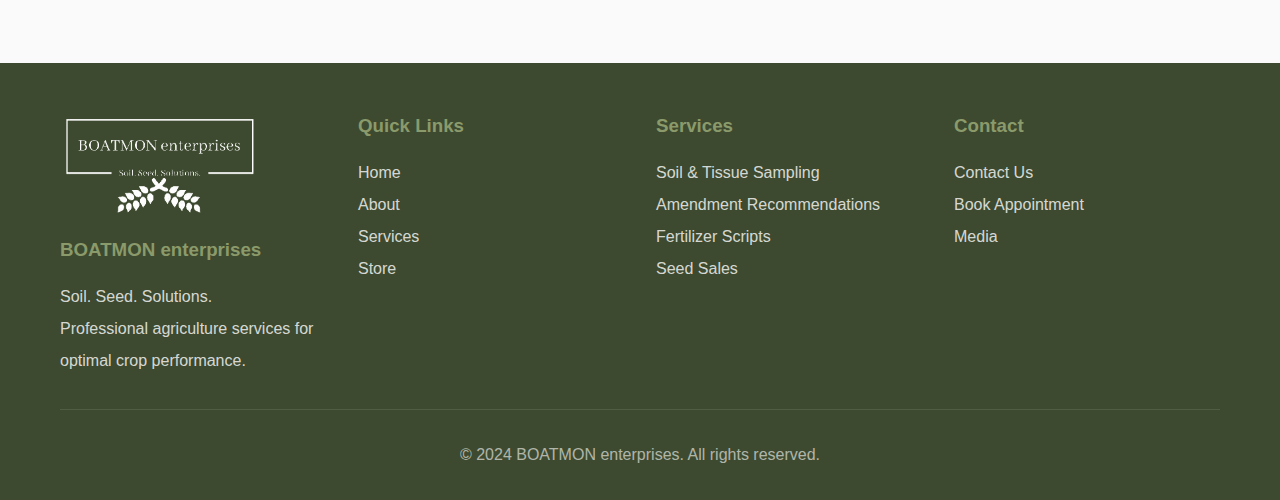
<file: contact.html>
<!DOCTYPE html>
<html lang="en">
<head>
    <meta charset="UTF-8">
    <meta name="viewport" content="width=device-width, initial-scale=1.0">
    <meta name="description" content="Contact BOATMON enterprises for soil sampling, consultations, and agriculture services.">
    <title>Contact Us - BOATMON enterprises</title>
    <link rel="stylesheet" href="styles.css">
    <link rel="icon" type="image/png" href="White Logo.png">
</head>
<body>
    <!-- Navigation -->
    <nav class="navbar">
        <div class="nav-container">
            <div class="nav-logo">
                <a href="index.html" class="nav-logo-link">
                    <img src="White Logo.png" alt="BOATMON enterprises Logo" class="nav-logo-img">
                </a>
            </div>
            <ul class="nav-menu">
                <li class="nav-item">
                    <a href="index.html" class="nav-link">Home</a>
                </li>
                <li class="nav-item">
                    <a href="about.html" class="nav-link">About</a>
                </li>
                <li class="nav-item">
                    <a href="services.html" class="nav-link">Services</a>
                </li>
                <li class="nav-item">
                    <a href="store.html" class="nav-link">Store</a>
                </li>
                <li class="nav-item">
                    <a href="media.html" class="nav-link">Media</a>
                </li>
                <li class="nav-item">
                    <a href="calendar.html" class="nav-link">Calendar</a>
                </li>
                <li class="nav-item">
                    <a href="contact.html" class="nav-link">Contact</a>
                </li>
            </ul>
            <div class="hamburger">
                <span class="bar"></span>
                <span class="bar"></span>
                <span class="bar"></span>
            </div>
        </div>
    </nav>

    <!-- Main Content -->
    <main class="main-content">
        <!-- Page Header -->
        <section class="hero-section" style="padding: 60px 20px;">
            <div class="container">
                <h1 class="hero-title">Contact Us</h1>
                <p class="hero-subtitle">Get in Touch with BOATMON enterprises</p>
            </div>
        </section>

        <!-- Contact Section -->
        <section class="section">
            <div class="container">
                <div class="contact-container">
                    <div class="contact-info">
                        <h3>Get in Touch</h3>
                        <p style="margin-bottom: 1.5rem; color: var(--text-light);">
                            We're here to help with all your agriculture needs. Reach out to us through any of the methods below, or use the contact form to send us a message.
                        </p>
                        <div style="margin-bottom: 2rem;">
                            <h4 style="color: var(--olive-dark); margin-bottom: 0.5rem;">Phone</h4>
                            <p style="color: var(--text-light);">(555) 123-4567</p>
                        </div>
                        <div style="margin-bottom: 2rem;">
                            <h4 style="color: var(--olive-dark); margin-bottom: 0.5rem;">Email</h4>
                            <p style="color: var(--text-light);">info@boatmonenterprises.com</p>
                        </div>
                        <div style="margin-bottom: 2rem;">
                            <h4 style="color: var(--olive-dark); margin-bottom: 0.5rem;">Address</h4>
                            <p style="color: var(--text-light);">
                                123 Agriculture Way<br>
                                Farm City, ST 12345<br>
                                United States
                            </p>
                        </div>
                        <div style="margin-bottom: 2rem;">
                            <h4 style="color: var(--olive-dark); margin-bottom: 0.5rem;">Business Hours</h4>
                            <p style="color: var(--text-light);">
                                Monday - Friday: 8:00 AM - 5:00 PM<br>
                                Saturday: 9:00 AM - 2:00 PM<br>
                                Sunday: Closed
                            </p>
                        </div>
                        <div>
                            <a href="calendar.html" class="btn">Book an Appointment</a>
                        </div>
                    </div>
                    <form class="contact-form" id="contact-form">
                        <div class="form-group">
                            <label for="name">Full Name</label>
                            <input type="text" id="name" name="name" required>
                        </div>
                        <div class="form-group">
                            <label for="email">Email</label>
                            <input type="email" id="email" name="email" required>
                        </div>
                        <div class="form-group">
                            <label for="phone">Phone (Optional)</label>
                            <input type="tel" id="phone" name="phone">
                        </div>
                        <div class="form-group">
                            <label for="subject">Subject</label>
                            <select id="subject" name="subject" required>
                                <option value="">Select a subject</option>
                                <option value="soil-sampling">Soil Sampling Inquiry</option>
                                <option value="tissue-sampling">Tissue Sampling Inquiry</option>
                                <option value="fertilizer">Fertilizer Scripts</option>
                                <option value="amendments">Amendment Recommendations</option>
                                <option value="seeds">Seed Sales</option>
                                <option value="consultation">General Consultation</option>
                                <option value="other">Other</option>
                            </select>
                        </div>
                        <div class="form-group">
                            <label for="message">Message</label>
                            <textarea id="message" name="message" rows="6" required placeholder="Tell us about your needs or ask any questions..."></textarea>
                        </div>
                        <button type="submit" class="submit-btn">Send Message</button>
                    </form>
                </div>
            </div>
        </section>

        <!-- Map Section -->
        <section class="section section-alt">
            <div class="container">
                <h2 class="section-title">Find Us</h2>
                <div class="content-card" style="max-width: 900px; margin: 0 auto; padding: 2rem;">
                    <div style="background: linear-gradient(135deg, var(--olive-medium), var(--olive-light)); height: 400px; border-radius: 8px; display: flex; align-items: center; justify-content: center; color: white; font-size: 1.2rem;">
                        <p>Map integration can be added here<br>(Google Maps, Mapbox, etc.)</p>
                    </div>
                    <p style="text-align: center; margin-top: 1rem; color: var(--text-light);">
                        123 Agriculture Way, Farm City, ST 12345
                    </p>
                </div>
            </div>
        </section>

        <!-- FAQ Section -->
        <section class="section">
            <div class="container">
                <h2 class="section-title">Frequently Asked Questions</h2>
                <div class="content-grid">
                    <div class="content-card">
                        <h3>How long does soil analysis take?</h3>
                        <p>Typically, we provide results within 7-10 business days after receiving your samples. Rush services may be available for an additional fee.</p>
                    </div>
                    <div class="content-card">
                        <h3>Do you provide on-site sampling?</h3>
                        <p>Yes, we offer on-site soil and tissue sampling services. Contact us to schedule a visit to your farm.</p>
                    </div>
                    <div class="content-card">
                        <h3>What payment methods do you accept?</h3>
                        <p>We accept payments via PayPal online, or you can pay in person with cash, check, or credit card.</p>
                    </div>
                    <div class="content-card">
                        <h3>Do you offer bulk seed pricing?</h3>
                        <p>Yes, we offer competitive bulk pricing for large orders. Contact us for a custom quote based on your needs.</p>
                    </div>
                    <div class="content-card">
                        <h3>Can I get recommendations without sampling?</h3>
                        <p>While we can provide general guidance, accurate recommendations require soil analysis. We offer consultation services to discuss your specific situation.</p>
                    </div>
                    <div class="content-card">
                        <h3>Do you work with organic farms?</h3>
                        <p>Yes, we work with both conventional and organic operations. We can provide recommendations that align with organic certification requirements.</p>
                    </div>
                </div>
            </div>
        </section>
    </main>

    <!-- Footer -->
    <footer class="footer">
        <div class="container">
            <div class="footer-content">
                <div class="footer-section">
                    <img src="White Logo.png" alt="BOATMON enterprises Logo" class="footer-logo-img">
                    <h3>BOATMON enterprises</h3>
                    <p>Soil. Seed. Solutions.</p>
                    <p>Professional agriculture services for optimal crop performance.</p>
                </div>
                <div class="footer-section">
                    <h3>Quick Links</h3>
                    <p><a href="index.html">Home</a></p>
                    <p><a href="about.html">About</a></p>
                    <p><a href="services.html">Services</a></p>
                    <p><a href="store.html">Store</a></p>
                </div>
                <div class="footer-section">
                    <h3>Services</h3>
                    <p><a href="services.html">Soil & Tissue Sampling</a></p>
                    <p><a href="services.html">Amendment Recommendations</a></p>
                    <p><a href="services.html">Fertilizer Scripts</a></p>
                    <p><a href="store.html">Seed Sales</a></p>
                </div>
                <div class="footer-section">
                    <h3>Contact</h3>
                    <p><a href="contact.html">Contact Us</a></p>
                    <p><a href="calendar.html">Book Appointment</a></p>
                    <p><a href="media.html">Media</a></p>
                </div>
            </div>
            <div class="footer-bottom">
                <p>&copy; 2024 BOATMON enterprises. All rights reserved.</p>
            </div>
        </div>
    </footer>

    <script src="script.js"></script>
    <script>
        // Contact form submission
        document.getElementById('contact-form').addEventListener('submit', function(e) {
            e.preventDefault();
            
            const formData = new FormData(this);
            const contactData = {
                name: formData.get('name'),
                email: formData.get('email'),
                phone: formData.get('phone'),
                subject: formData.get('subject'),
                message: formData.get('message')
            };
            
            // In a real application, this would send to a server
            alert(`Thank you, ${contactData.name}! Your message has been received. We'll get back to you at ${contactData.email} soon.`);
            
            // Reset form
            this.reset();
        });
    </script>
</body>
</html>
</file>
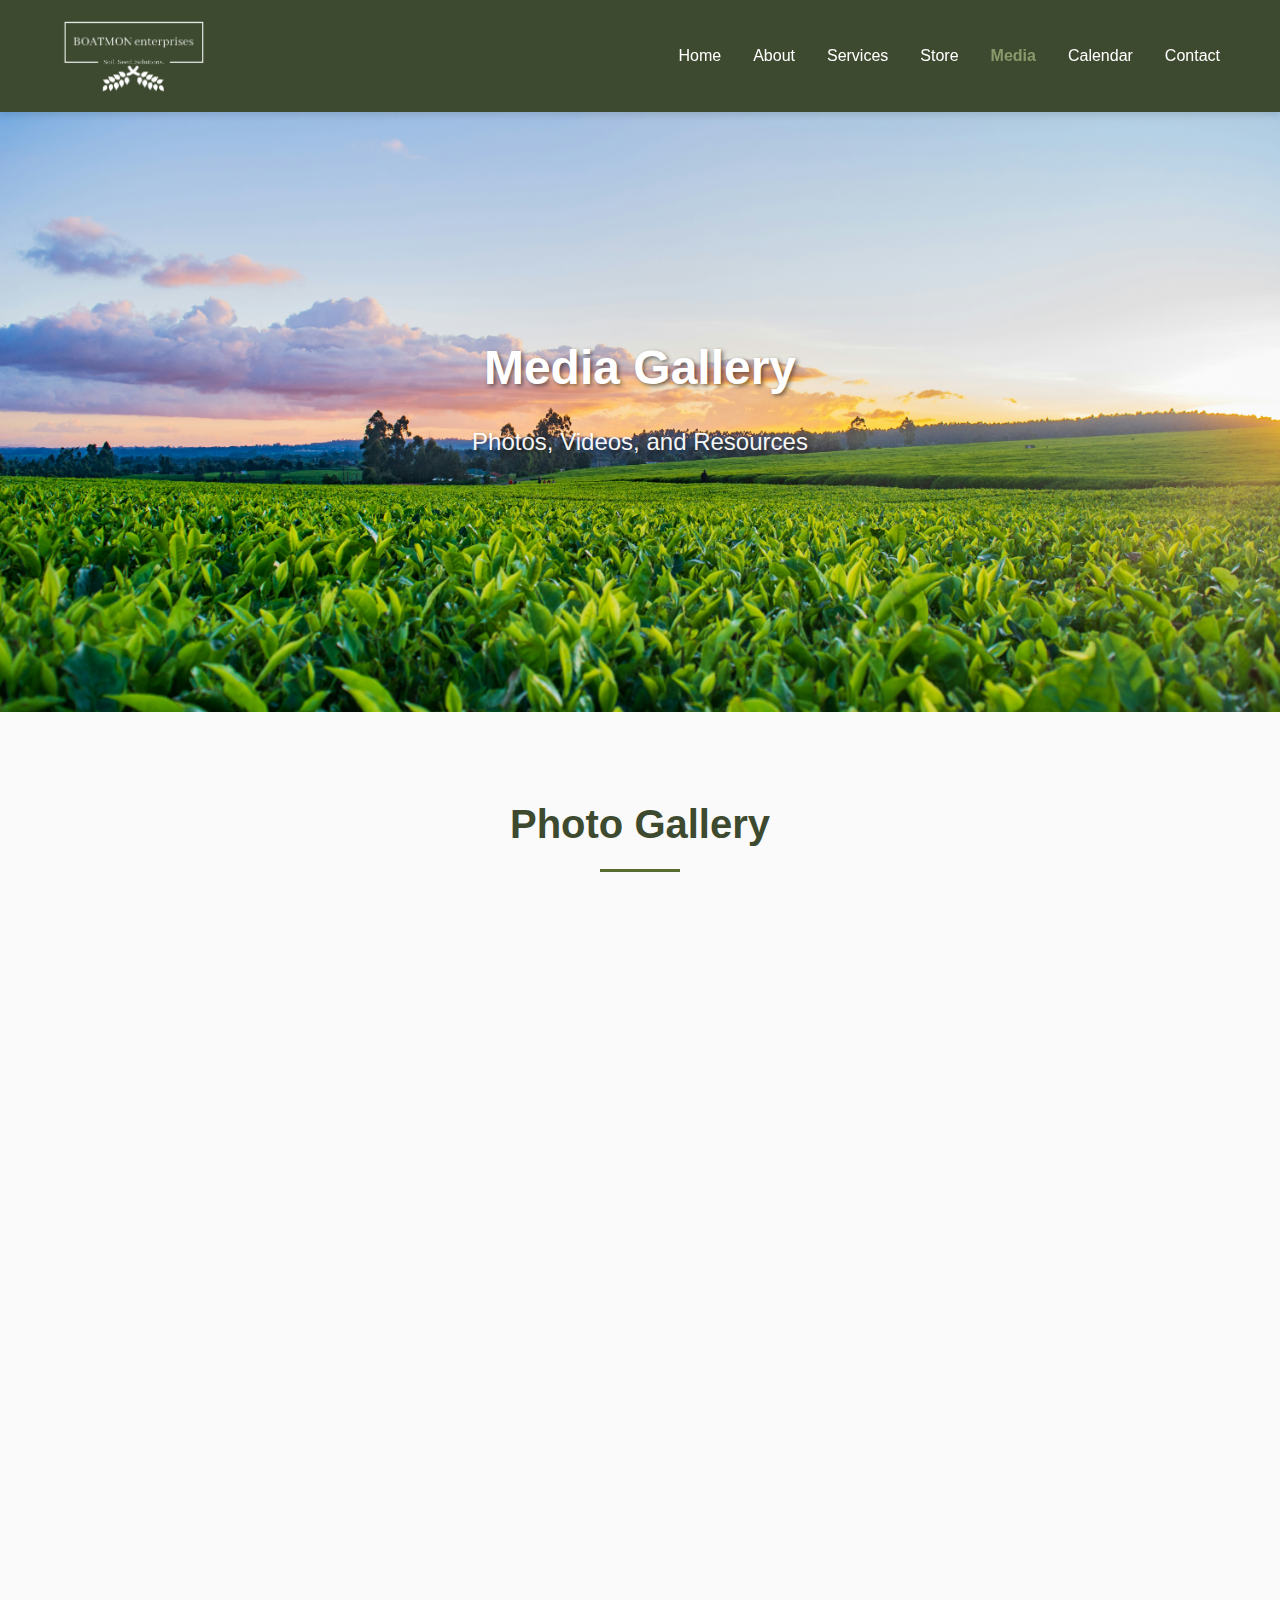
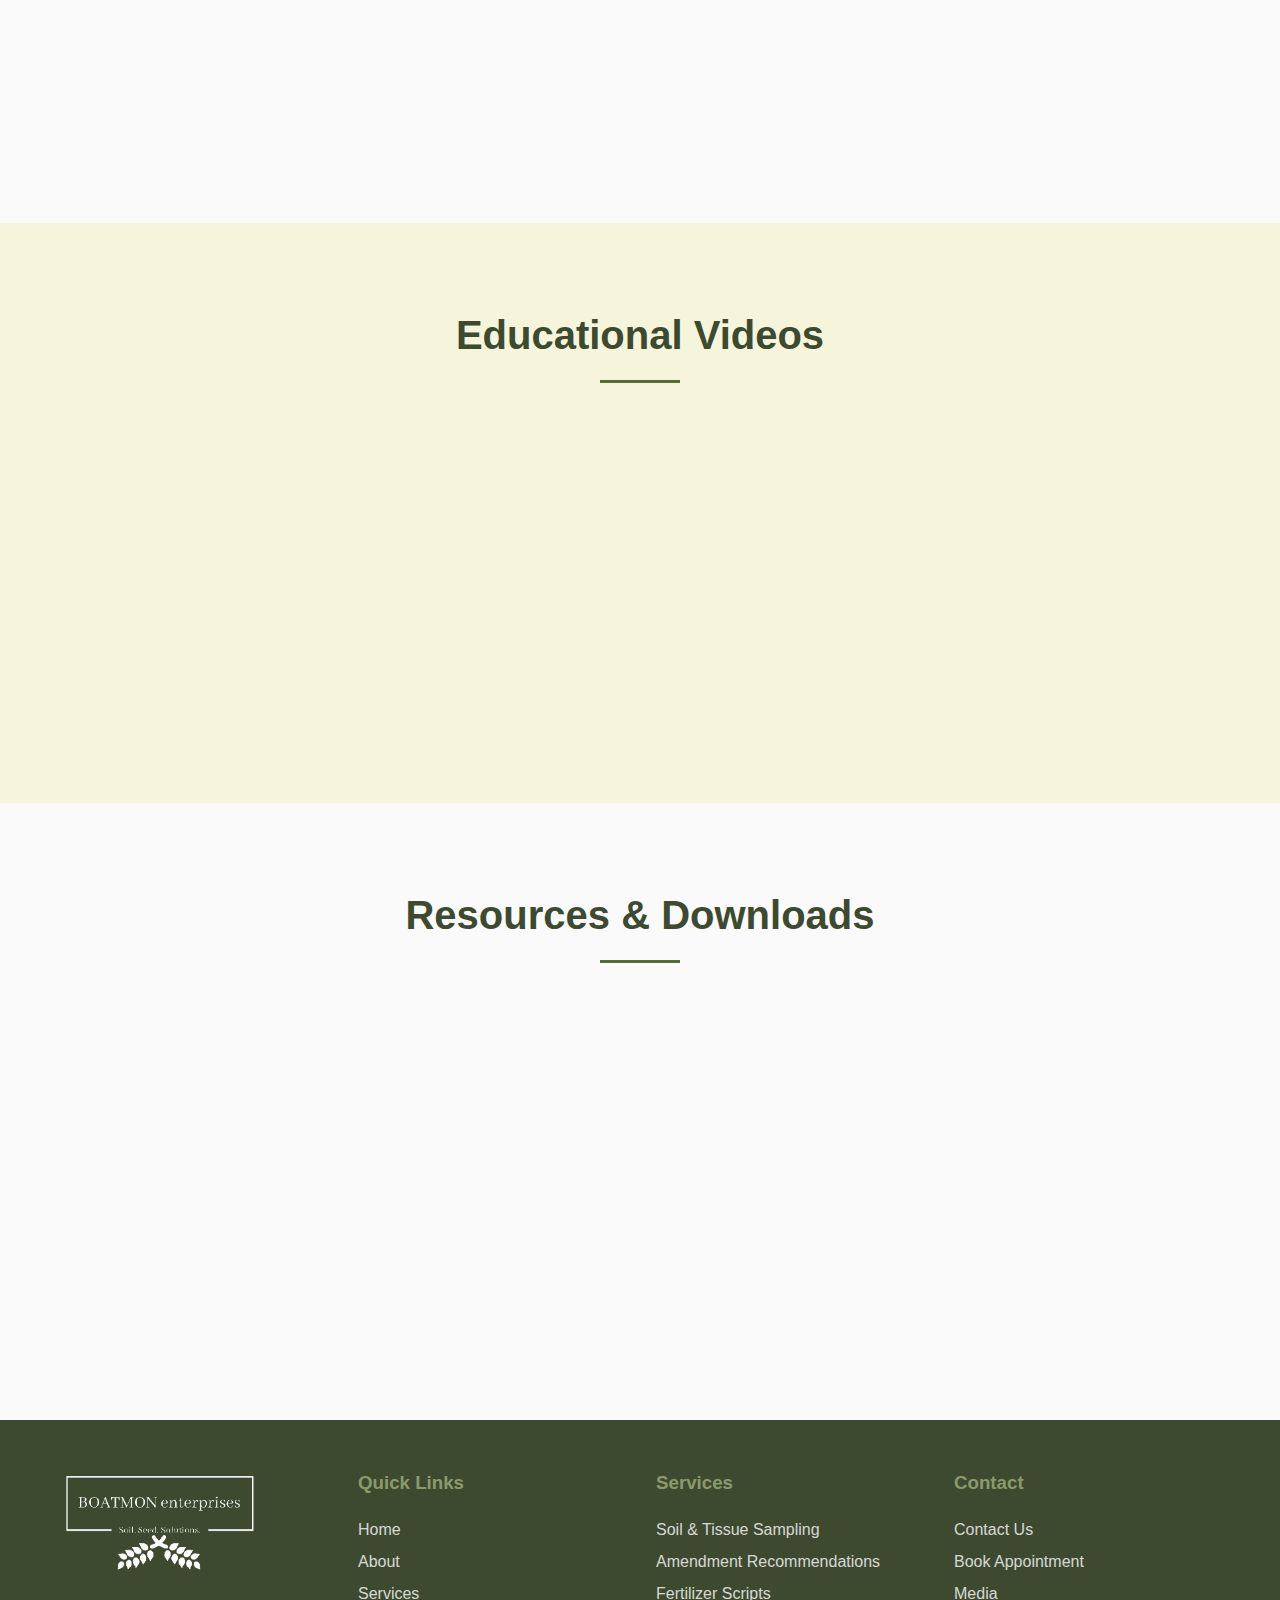
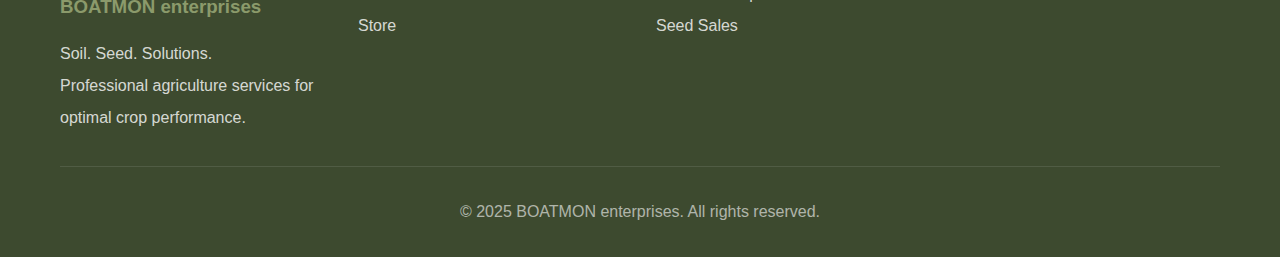
<file: media.html>
<!DOCTYPE html>
<html lang="en">
<head>
    <meta charset="UTF-8">
    <meta name="viewport" content="width=device-width, initial-scale=1.0">
    <meta name="description" content="BOATMON enterprises media gallery - Photos, videos, and resources about our agriculture services.">
    <title>Media - BOATMON enterprises</title>
    <link rel="stylesheet" href="styles.css">
    <link rel="icon" type="image/png" href="White Logo.png">
</head>
<body>
    <!-- Navigation -->
    <nav class="navbar">
        <div class="nav-container">
            <div class="nav-logo">
                <a href="index.html" class="nav-logo-link">
                    <img src="White Logo.png" alt="BOATMON enterprises Logo" class="nav-logo-img">
                </a>
            </div>
            <ul class="nav-menu">
                <li class="nav-item">
                    <a href="index.html" class="nav-link">Home</a>
                </li>
                <li class="nav-item">
                    <a href="about.html" class="nav-link">About</a>
                </li>
                <li class="nav-item">
                    <a href="services.html" class="nav-link">Services</a>
                </li>
                <li class="nav-item">
                    <a href="store.html" class="nav-link">Store</a>
                </li>
                <li class="nav-item">
                    <a href="media.html" class="nav-link">Media</a>
                </li>
                <li class="nav-item">
                    <a href="calendar.html" class="nav-link">Calendar</a>
                </li>
                <li class="nav-item">
                    <a href="contact.html" class="nav-link">Contact</a>
                </li>
            </ul>
            <div class="hamburger">
                <span class="bar"></span>
                <span class="bar"></span>
                <span class="bar"></span>
            </div>
        </div>
    </nav>

    <!-- Main Content -->
    <main class="main-content">
        <!-- Page Header -->
        <section class="hero-section" style="padding: 60px 20px;">
            <div class="container">
                <h1 class="hero-title">Media Gallery</h1>
                <p class="hero-subtitle">Photos, Videos, and Resources</p>
            </div>
        </section>

        <!-- Photo Gallery -->
        <section class="section">
            <div class="container">
                <h2 class="section-title">Photo Gallery</h2>
                <div class="media-grid">
                    <div class="media-item">
                        <div class="media-image" style="background: linear-gradient(135deg, var(--olive-medium), var(--olive-light)); display: flex; align-items: center; justify-content: center; color: white; font-size: 4rem;">🌾</div>
                        <div class="media-content">
                            <h3 class="media-title">Soil Sampling in Action</h3>
                            <p class="media-description">Our team collecting soil samples from a client's field using industry-standard protocols.</p>
                        </div>
                    </div>
                    <div class="media-item">
                        <div class="media-image" style="background: linear-gradient(135deg, var(--olive-medium), var(--olive-light)); display: flex; align-items: center; justify-content: center; color: white; font-size: 4rem;">🔬</div>
                        <div class="media-content">
                            <h3 class="media-title">Laboratory Analysis</h3>
                            <p class="media-description">Samples being analyzed in our certified laboratory facility for comprehensive nutrient testing.</p>
                        </div>
                    </div>
                    <div class="media-item">
                        <div class="media-image" style="background: linear-gradient(135deg, var(--olive-medium), var(--olive-light)); display: flex; align-items: center; justify-content: center; color: white; font-size: 4rem;">📊</div>
                        <div class="media-content">
                            <h3 class="media-title">Detailed Reports</h3>
                            <p class="media-description">Example of our comprehensive soil analysis reports with actionable recommendations.</p>
                        </div>
                    </div>
                    <div class="media-item">
                        <div class="media-image" style="background: linear-gradient(135deg, var(--olive-medium), var(--olive-light)); display: flex; align-items: center; justify-content: center; color: white; font-size: 4rem;">🌱</div>
                        <div class="media-content">
                            <h3 class="media-title">Healthy Crops</h3>
                            <p class="media-description">Thriving crops from farms using our soil analysis and fertilizer recommendations.</p>
                        </div>
                    </div>
                    <div class="media-item">
                        <div class="media-image" style="background: linear-gradient(135deg, var(--olive-medium), var(--olive-light)); display: flex; align-items: center; justify-content: center; color: white; font-size: 4rem;">🌿</div>
                        <div class="media-content">
                            <h3 class="media-title">Field Consultation</h3>
                            <p class="media-description">On-site consultation with farmers to discuss soil health and crop optimization strategies.</p>
                        </div>
                    </div>
                    <div class="media-item">
                        <div class="media-image" style="background: linear-gradient(135deg, var(--olive-medium), var(--olive-light)); display: flex; align-items: center; justify-content: center; color: white; font-size: 4rem;">🌾</div>
                        <div class="media-content">
                            <h3 class="media-title">Seed Selection</h3>
                            <p class="media-description">Our quality seed inventory, carefully selected for optimal performance and reliability.</p>
                        </div>
                    </div>
                </div>
            </div>
        </section>

        <!-- Videos Section -->
        <section class="section section-alt">
            <div class="container">
                <h2 class="section-title">Educational Videos</h2>
                <div class="content-grid">
                    <div class="content-card">
                        <h3>Understanding Soil Analysis</h3>
                        <p>Learn how to read and interpret soil analysis reports to make informed decisions about your crops.</p>
                        <p style="margin-top: 1rem; color: var(--text-light); font-style: italic;">Video coming soon</p>
                    </div>
                    <div class="content-card">
                        <h3>Proper Soil Sampling Techniques</h3>
                        <p>Step-by-step guide on how to collect soil samples correctly for accurate analysis results.</p>
                        <p style="margin-top: 1rem; color: var(--text-light); font-style: italic;">Video coming soon</p>
                    </div>
                    <div class="content-card">
                        <h3>Fertilizer Application Best Practices</h3>
                        <p>Expert tips on applying fertilizers effectively based on your fertilizer script recommendations.</p>
                        <p style="margin-top: 1rem; color: var(--text-light); font-style: italic;">Video coming soon</p>
                    </div>
                </div>
            </div>
        </section>

        <!-- Resources Section -->
        <section class="section">
            <div class="container">
                <h2 class="section-title">Resources & Downloads</h2>
                <div class="content-grid">
                    <div class="content-card">
                        <h3>Soil Sampling Guide</h3>
                        <p>Download our comprehensive guide on proper soil sampling techniques and best practices.</p>
                        <a href="#" class="btn mt-2" onclick="alert('Download link will be available soon'); return false;">Download PDF</a>
                    </div>
                    <div class="content-card">
                        <h3>Understanding Your Report</h3>
                        <p>A guide to help you understand and interpret your soil analysis report and recommendations.</p>
                        <a href="#" class="btn mt-2" onclick="alert('Download link will be available soon'); return false;">Download PDF</a>
                    </div>
                    <div class="content-card">
                        <h3>Seasonal Crop Planning</h3>
                        <p>Resources for planning your crop rotation and seasonal fertilizer applications.</p>
                        <a href="#" class="btn mt-2" onclick="alert('Download link will be available soon'); return false;">Download PDF</a>
                    </div>
                </div>
            </div>
        </section>

    </main>

    <!-- Footer -->
    <footer class="footer">
        <div class="container">
            <div class="footer-content">
                <div class="footer-section">
                    <img src="White Logo.png" alt="BOATMON enterprises Logo" class="footer-logo-img">
                    <h3>BOATMON enterprises</h3>
                    <p>Soil. Seed. Solutions.</p>
                    <p>Professional agriculture services for optimal crop performance.</p>
                </div>
                <div class="footer-section">
                    <h3>Quick Links</h3>
                    <p><a href="index.html">Home</a></p>
                    <p><a href="about.html">About</a></p>
                    <p><a href="services.html">Services</a></p>
                    <p><a href="store.html">Store</a></p>
                </div>
                <div class="footer-section">
                    <h3>Services</h3>
                    <p><a href="services.html">Soil & Tissue Sampling</a></p>
                    <p><a href="services.html">Amendment Recommendations</a></p>
                    <p><a href="services.html">Fertilizer Scripts</a></p>
                    <p><a href="store.html">Seed Sales</a></p>
                </div>
                <div class="footer-section">
                    <h3>Contact</h3>
                    <p><a href="contact.html">Contact Us</a></p>
                    <p><a href="calendar.html">Book Appointment</a></p>
                    <p><a href="media.html">Media</a></p>
                </div>
            </div>
            <div class="footer-bottom">
                <p>&copy; 2025 BOATMON enterprises. All rights reserved.</p>
            </div>
        </div>
    </footer>

    <script src="script.js"></script>
</body>
</html>
</file>
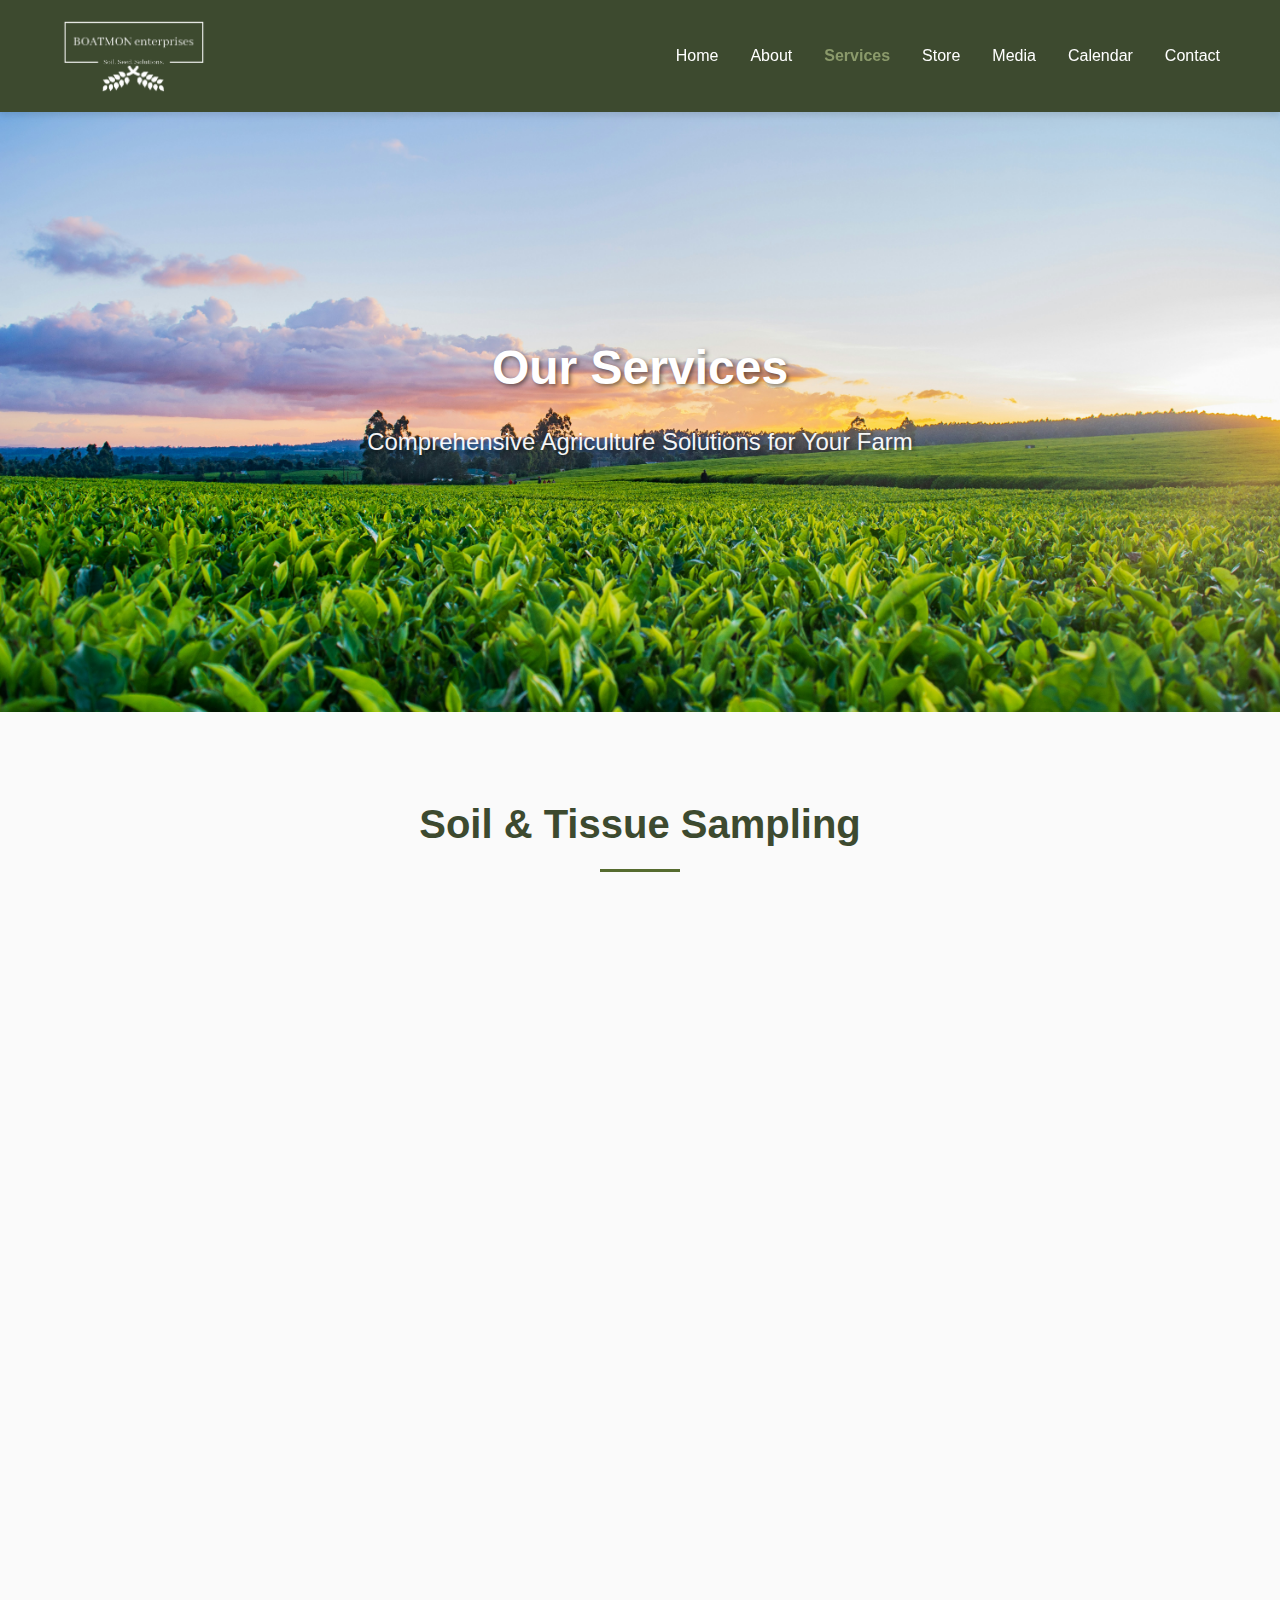
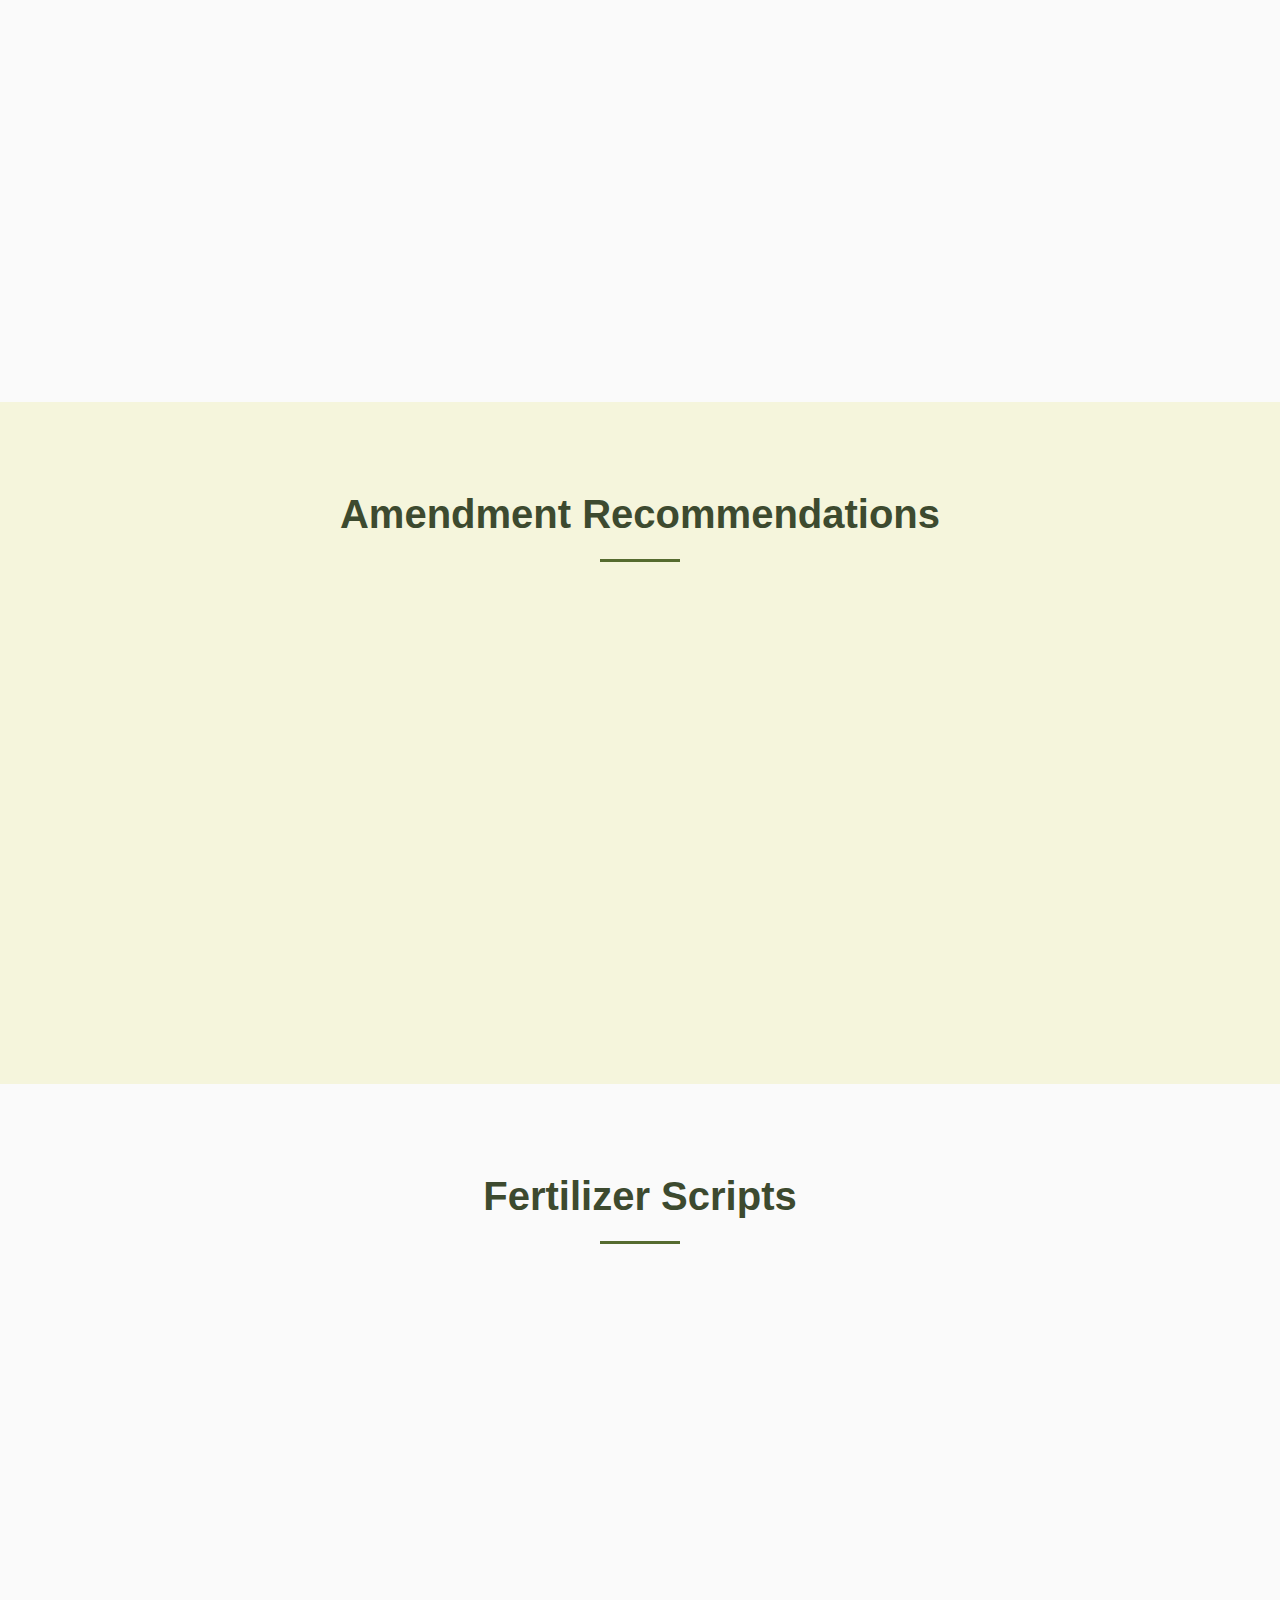
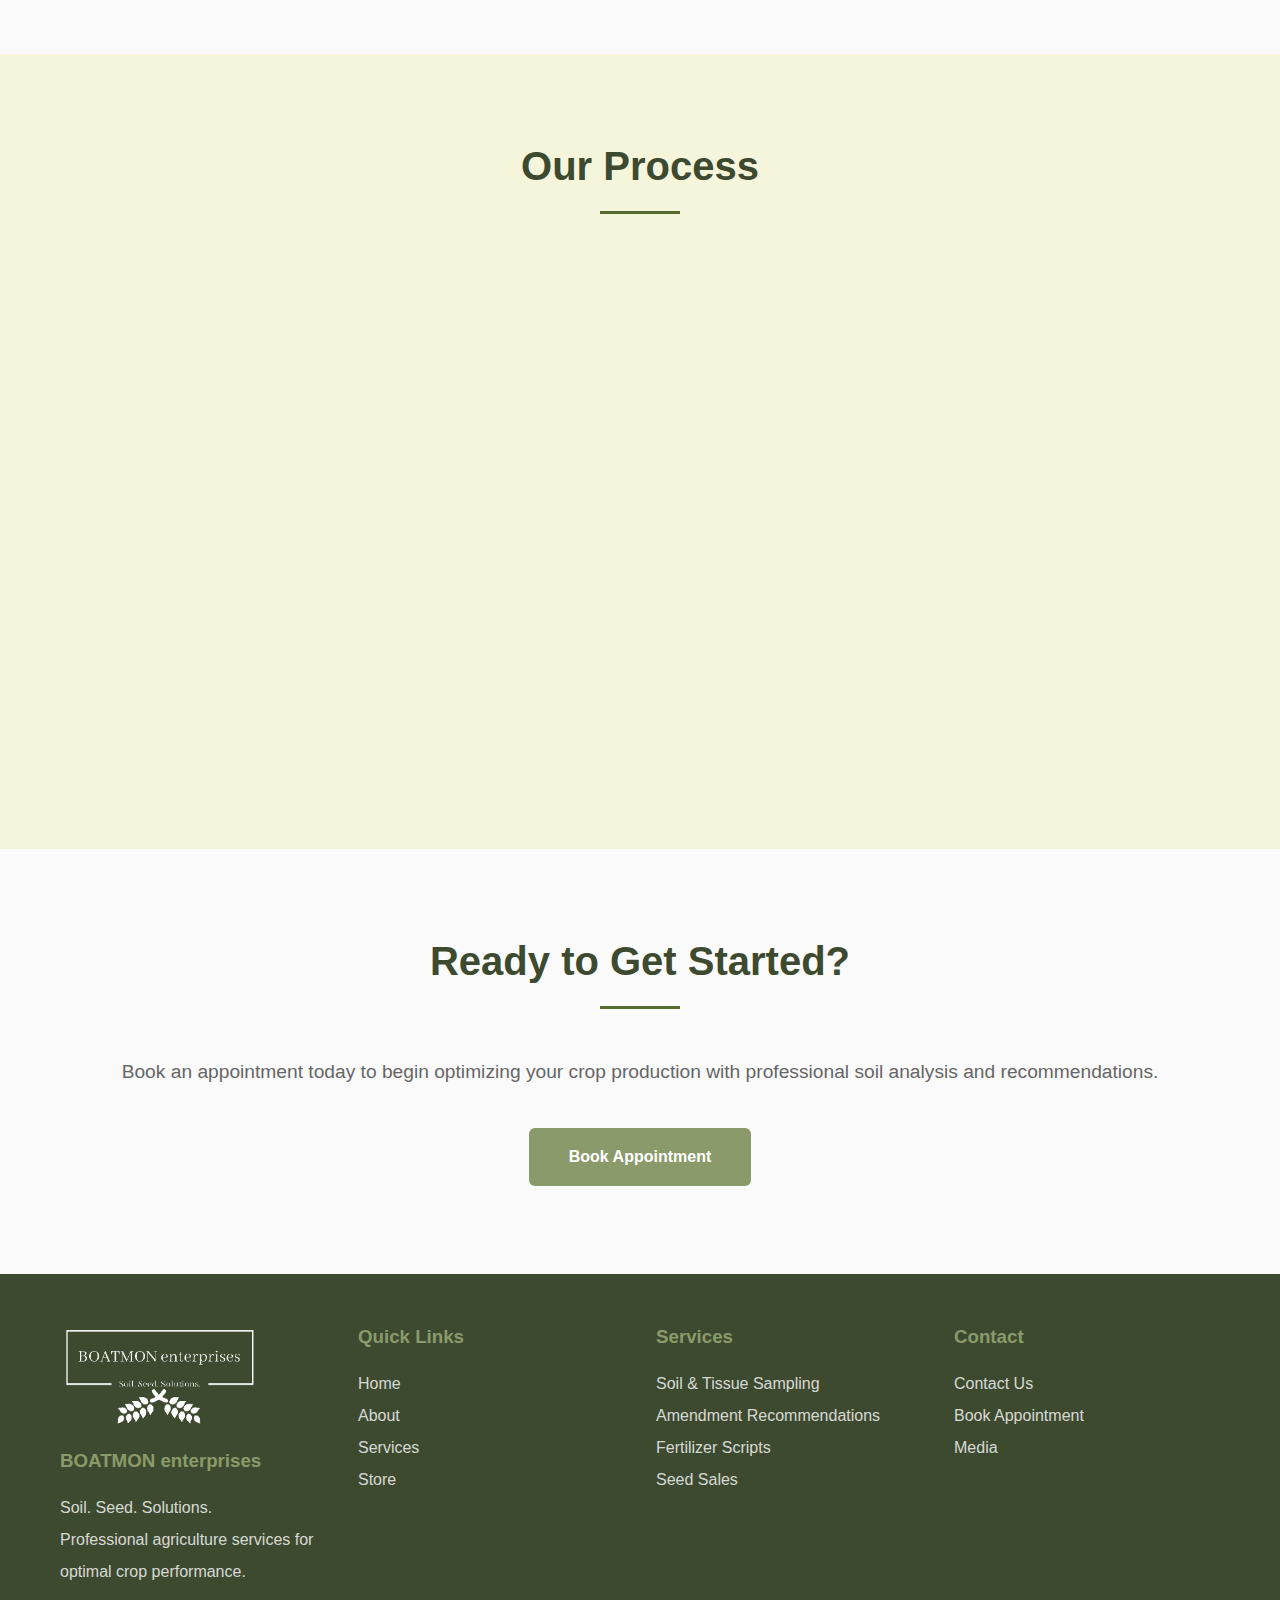
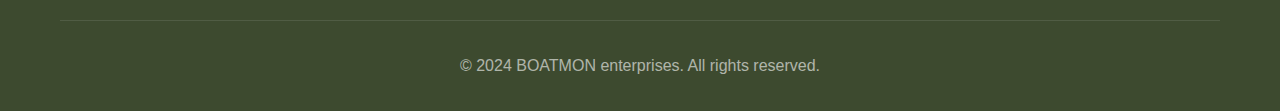
<file: services.html>
<!DOCTYPE html>
<html lang="en">
<head>
    <meta charset="UTF-8">
    <meta name="viewport" content="width=device-width, initial-scale=1.0">
    <meta name="description" content="BOATMON enterprises services: Soil and tissue sampling, amendment recommendations, fertilizer scripts, and agriculture seed sales.">
    <title>Services - BOATMON enterprises</title>
    <link rel="stylesheet" href="styles.css">
    <link rel="icon" type="image/png" href="White Logo.png">
</head>
<body>
    <!-- Navigation -->
    <nav class="navbar">
        <div class="nav-container">
            <div class="nav-logo">
                <a href="index.html" class="nav-logo-link">
                    <img src="White Logo.png" alt="BOATMON enterprises Logo" class="nav-logo-img">
                </a>
            </div>
            <ul class="nav-menu">
                <li class="nav-item">
                    <a href="index.html" class="nav-link">Home</a>
                </li>
                <li class="nav-item">
                    <a href="about.html" class="nav-link">About</a>
                </li>
                <li class="nav-item">
                    <a href="services.html" class="nav-link">Services</a>
                </li>
                <li class="nav-item">
                    <a href="store.html" class="nav-link">Store</a>
                </li>
                <li class="nav-item">
                    <a href="media.html" class="nav-link">Media</a>
                </li>
                <li class="nav-item">
                    <a href="calendar.html" class="nav-link">Calendar</a>
                </li>
                <li class="nav-item">
                    <a href="contact.html" class="nav-link">Contact</a>
                </li>
            </ul>
            <div class="hamburger">
                <span class="bar"></span>
                <span class="bar"></span>
                <span class="bar"></span>
            </div>
        </div>
    </nav>

    <!-- Main Content -->
    <main class="main-content">
        <!-- Page Header -->
        <section class="hero-section" style="padding: 60px 20px;">
            <div class="container">
                <h1 class="hero-title">Our Services</h1>
                <p class="hero-subtitle">Comprehensive Agriculture Solutions for Your Farm</p>
            </div>
        </section>

        <!-- Soil & Tissue Sampling -->
        <section id="sampling" class="section">
            <div class="container">
                <h2 class="section-title">Soil & Tissue Sampling</h2>
                <div class="content-grid">
                    <div class="service-card">
                        <div class="service-icon">🌱</div>
                        <h3>Basic Soil Analysis</h3>
                        <p>Comprehensive soil testing including pH, nutrient levels, organic matter, and texture analysis. Perfect for understanding your soil's baseline health.</p>
                        <div class="service-price">Starting at $75</div>
                        <a href="calendar.html" class="btn">Book Service</a>
                    </div>
                    <div class="service-card">
                        <div class="service-icon">🔬</div>
                        <h3>Advanced Soil Analysis</h3>
                        <p>In-depth soil testing with micronutrient analysis, cation exchange capacity, and detailed recommendations. Ideal for optimizing high-value crops.</p>
                        <div class="service-price">Starting at $150</div>
                        <a href="calendar.html" class="btn">Book Service</a>
                    </div>
                    <div class="service-card">
                        <div class="service-icon">🍃</div>
                        <h3>Tissue Sampling</h3>
                        <p>Plant tissue analysis to assess nutrient uptake and identify deficiencies during the growing season. Essential for in-season adjustments.</p>
                        <div class="service-price">Starting at $100</div>
                        <a href="calendar.html" class="btn">Book Service</a>
                    </div>
                    <div class="service-card">
                        <div class="service-icon">📊</div>
                        <h3>Complete Package</h3>
                        <p>Combined soil and tissue sampling with comprehensive analysis and detailed reporting. Best value for complete crop management.</p>
                        <div class="service-price">Starting at $200</div>
                        <a href="calendar.html" class="btn">Book Service</a>
                    </div>
                </div>
            </div>
        </section>

        <!-- Amendment Recommendations -->
        <section id="amendments" class="section section-alt">
            <div class="container">
                <h2 class="section-title">Amendment Recommendations</h2>
                <div class="content-grid">
                    <div class="content-card">
                        <h3>Lime & pH Adjustments</h3>
                        <p>Expert recommendations for pH correction using lime and other amendments. We calculate precise application rates based on your soil analysis.</p>
                        <ul style="margin-top: 1rem; padding-left: 1.5rem; color: var(--text-light);">
                            <li>Soil pH testing and analysis</li>
                            <li>Lime requirement calculations</li>
                            <li>Application rate recommendations</li>
                            <li>Timing and method guidance</li>
                        </ul>
                    </div>
                    <div class="content-card">
                        <h3>Organic Matter Enhancement</h3>
                        <p>Recommendations for improving soil organic matter through compost, cover crops, and other organic amendments to enhance soil health.</p>
                        <ul style="margin-top: 1rem; padding-left: 1.5rem; color: var(--text-light);">
                            <li>Organic matter analysis</li>
                            <li>Compost recommendations</li>
                            <li>Cover crop selection</li>
                            <li>Application strategies</li>
                        </ul>
                    </div>
                    <div class="content-card">
                        <h3>Micronutrient Corrections</h3>
                        <p>Targeted recommendations for correcting micronutrient deficiencies identified through soil and tissue analysis.</p>
                        <ul style="margin-top: 1rem; padding-left: 1.5rem; color: var(--text-light);">
                            <li>Deficiency identification</li>
                            <li>Product recommendations</li>
                            <li>Application methods</li>
                            <li>Timing optimization</li>
                        </ul>
                    </div>
                </div>
            </div>
        </section>

        <!-- Fertilizer Scripts -->
        <section id="fertilizer" class="section">
            <div class="container">
                <h2 class="section-title">Fertilizer Scripts</h2>
                <div class="content-grid">
                    <div class="content-card">
                        <h3>Pre-Plant Fertilizer Plan</h3>
                        <p>Customized fertilizer prescription for pre-plant application based on soil test results and crop requirements. Includes N-P-K ratios and micronutrient needs.</p>
                        <p style="margin-top: 1rem; color: var(--olive-medium); font-weight: 600;">Included with soil analysis</p>
                    </div>
                    <div class="content-card">
                        <h3>In-Season Fertilizer Plan</h3>
                        <p>Dynamic fertilizer recommendations throughout the growing season based on tissue sampling results and crop development stage.</p>
                        <p style="margin-top: 1rem; color: var(--olive-medium); font-weight: 600;">Included with tissue analysis</p>
                    </div>
                    <div class="content-card">
                        <h3>Custom Fertilizer Blend</h3>
                        <p>We can create custom fertilizer blends tailored to your specific crop and soil needs, ensuring optimal nutrient availability.</p>
                        <p style="margin-top: 1rem; color: var(--olive-medium); font-weight: 600;">Contact for pricing</p>
                    </div>
                </div>
            </div>
        </section>

        <!-- Process Section -->
        <section class="section section-alt">
            <div class="container">
                <h2 class="section-title">Our Process</h2>
                <div class="content-grid">
                    <div class="content-card">
                        <h3>1. Consultation</h3>
                        <p>We start with a consultation to understand your crops, goals, and current practices. This helps us tailor our services to your specific needs.</p>
                    </div>
                    <div class="content-card">
                        <h3>2. Sampling</h3>
                        <p>Our team collects soil and/or tissue samples following industry-standard protocols to ensure accurate and representative results.</p>
                    </div>
                    <div class="content-card">
                        <h3>3. Analysis</h3>
                        <p>Samples are analyzed in certified laboratories using advanced testing methods to provide comprehensive nutrient and health data.</p>
                    </div>
                    <div class="content-card">
                        <h3>4. Recommendations</h3>
                        <p>We provide detailed reports with actionable recommendations, fertilizer scripts, and amendment plans customized to your operation.</p>
                    </div>
                    <div class="content-card">
                        <h3>5. Support</h3>
                        <p>Ongoing support throughout the season to answer questions, adjust recommendations, and ensure optimal crop performance.</p>
                    </div>
                </div>
            </div>
        </section>

        <!-- Call to Action -->
        <section class="section">
            <div class="container text-center">
                <h2 class="section-title">Ready to Get Started?</h2>
                <p style="font-size: 1.2rem; color: var(--text-light); margin-bottom: 2rem;">
                    Book an appointment today to begin optimizing your crop production with professional soil analysis and recommendations.
                </p>
                <a href="calendar.html" class="cta-button">Book Appointment</a>
            </div>
        </section>
    </main>

    <!-- Footer -->
    <footer class="footer">
        <div class="container">
            <div class="footer-content">
                <div class="footer-section">
                    <img src="White Logo.png" alt="BOATMON enterprises Logo" class="footer-logo-img">
                    <h3>BOATMON enterprises</h3>
                    <p>Soil. Seed. Solutions.</p>
                    <p>Professional agriculture services for optimal crop performance.</p>
                </div>
                <div class="footer-section">
                    <h3>Quick Links</h3>
                    <p><a href="index.html">Home</a></p>
                    <p><a href="about.html">About</a></p>
                    <p><a href="services.html">Services</a></p>
                    <p><a href="store.html">Store</a></p>
                </div>
                <div class="footer-section">
                    <h3>Services</h3>
                    <p><a href="services.html">Soil & Tissue Sampling</a></p>
                    <p><a href="services.html">Amendment Recommendations</a></p>
                    <p><a href="services.html">Fertilizer Scripts</a></p>
                    <p><a href="store.html">Seed Sales</a></p>
                </div>
                <div class="footer-section">
                    <h3>Contact</h3>
                    <p><a href="contact.html">Contact Us</a></p>
                    <p><a href="calendar.html">Book Appointment</a></p>
                    <p><a href="media.html">Media</a></p>
                </div>
            </div>
            <div class="footer-bottom">
                <p>&copy; 2024 BOATMON enterprises. All rights reserved.</p>
            </div>
        </div>
    </footer>

    <script src="script.js"></script>
</body>
</html>
</file>
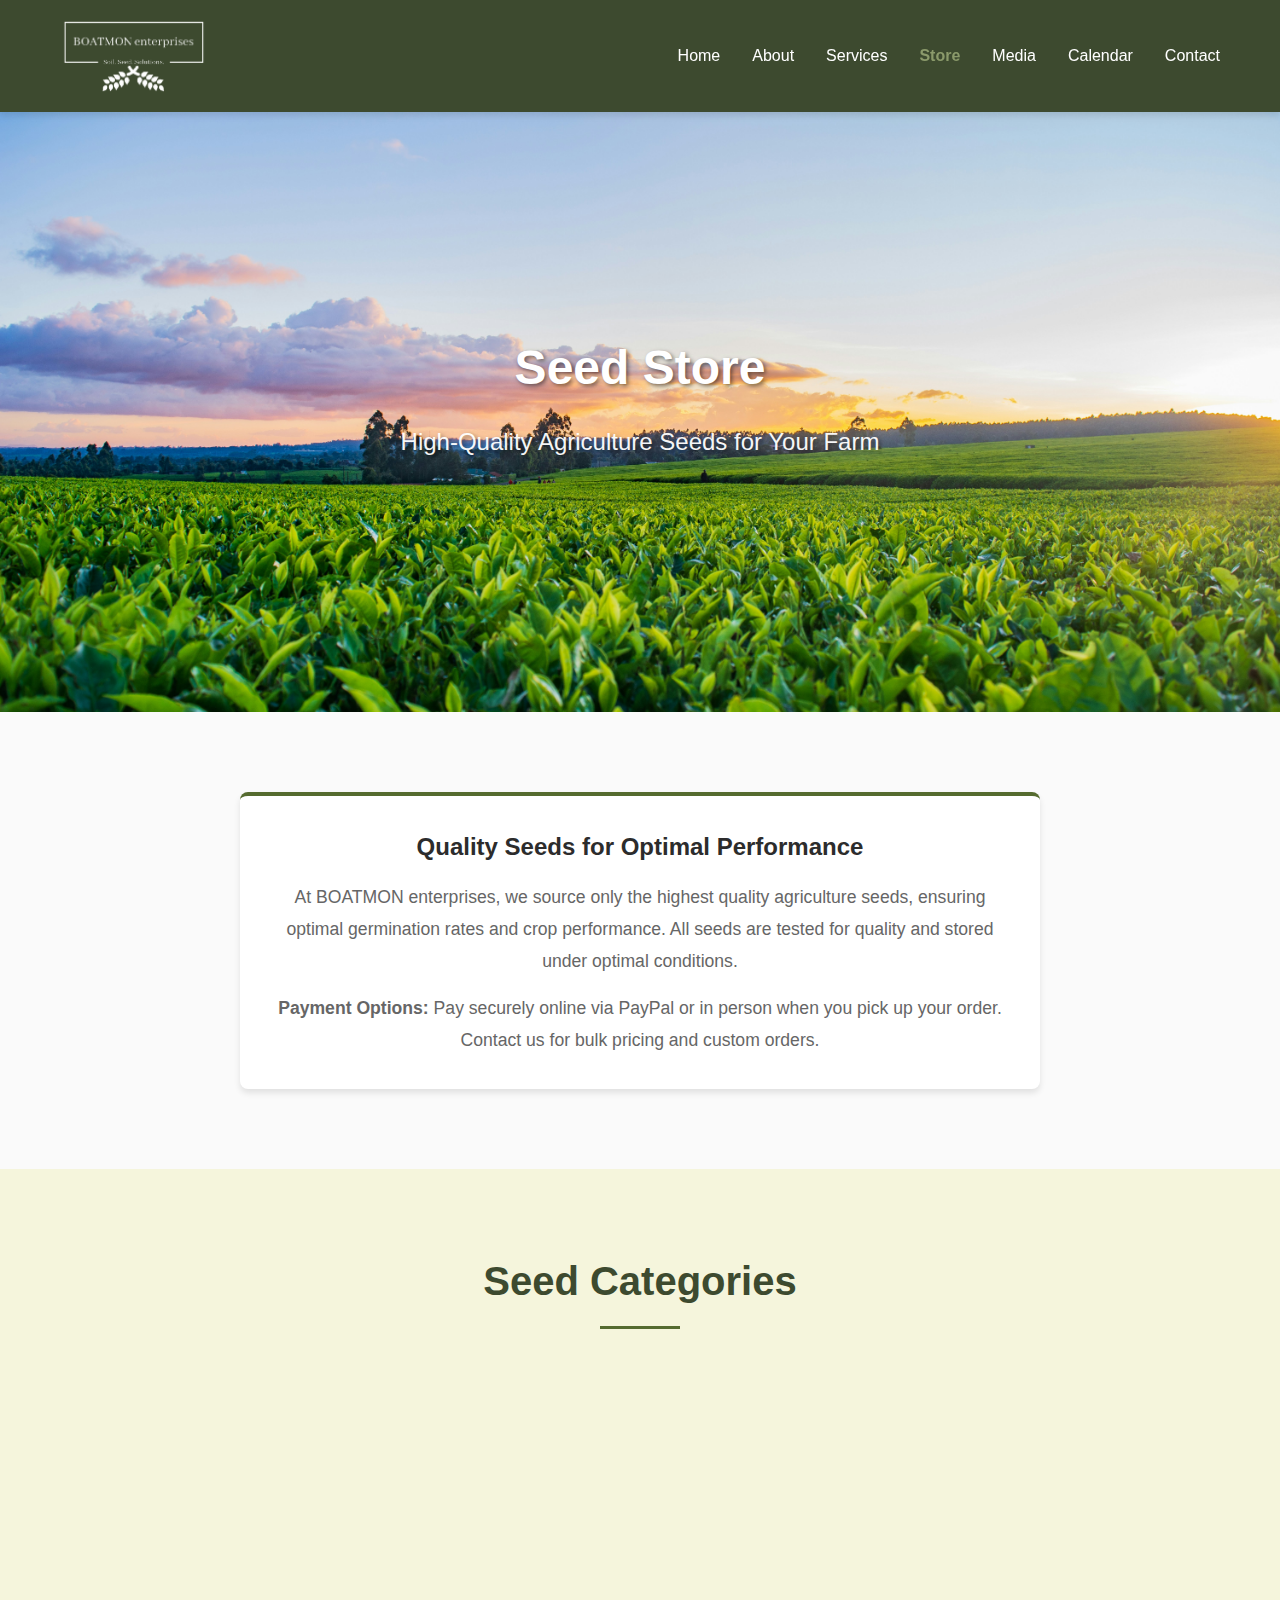
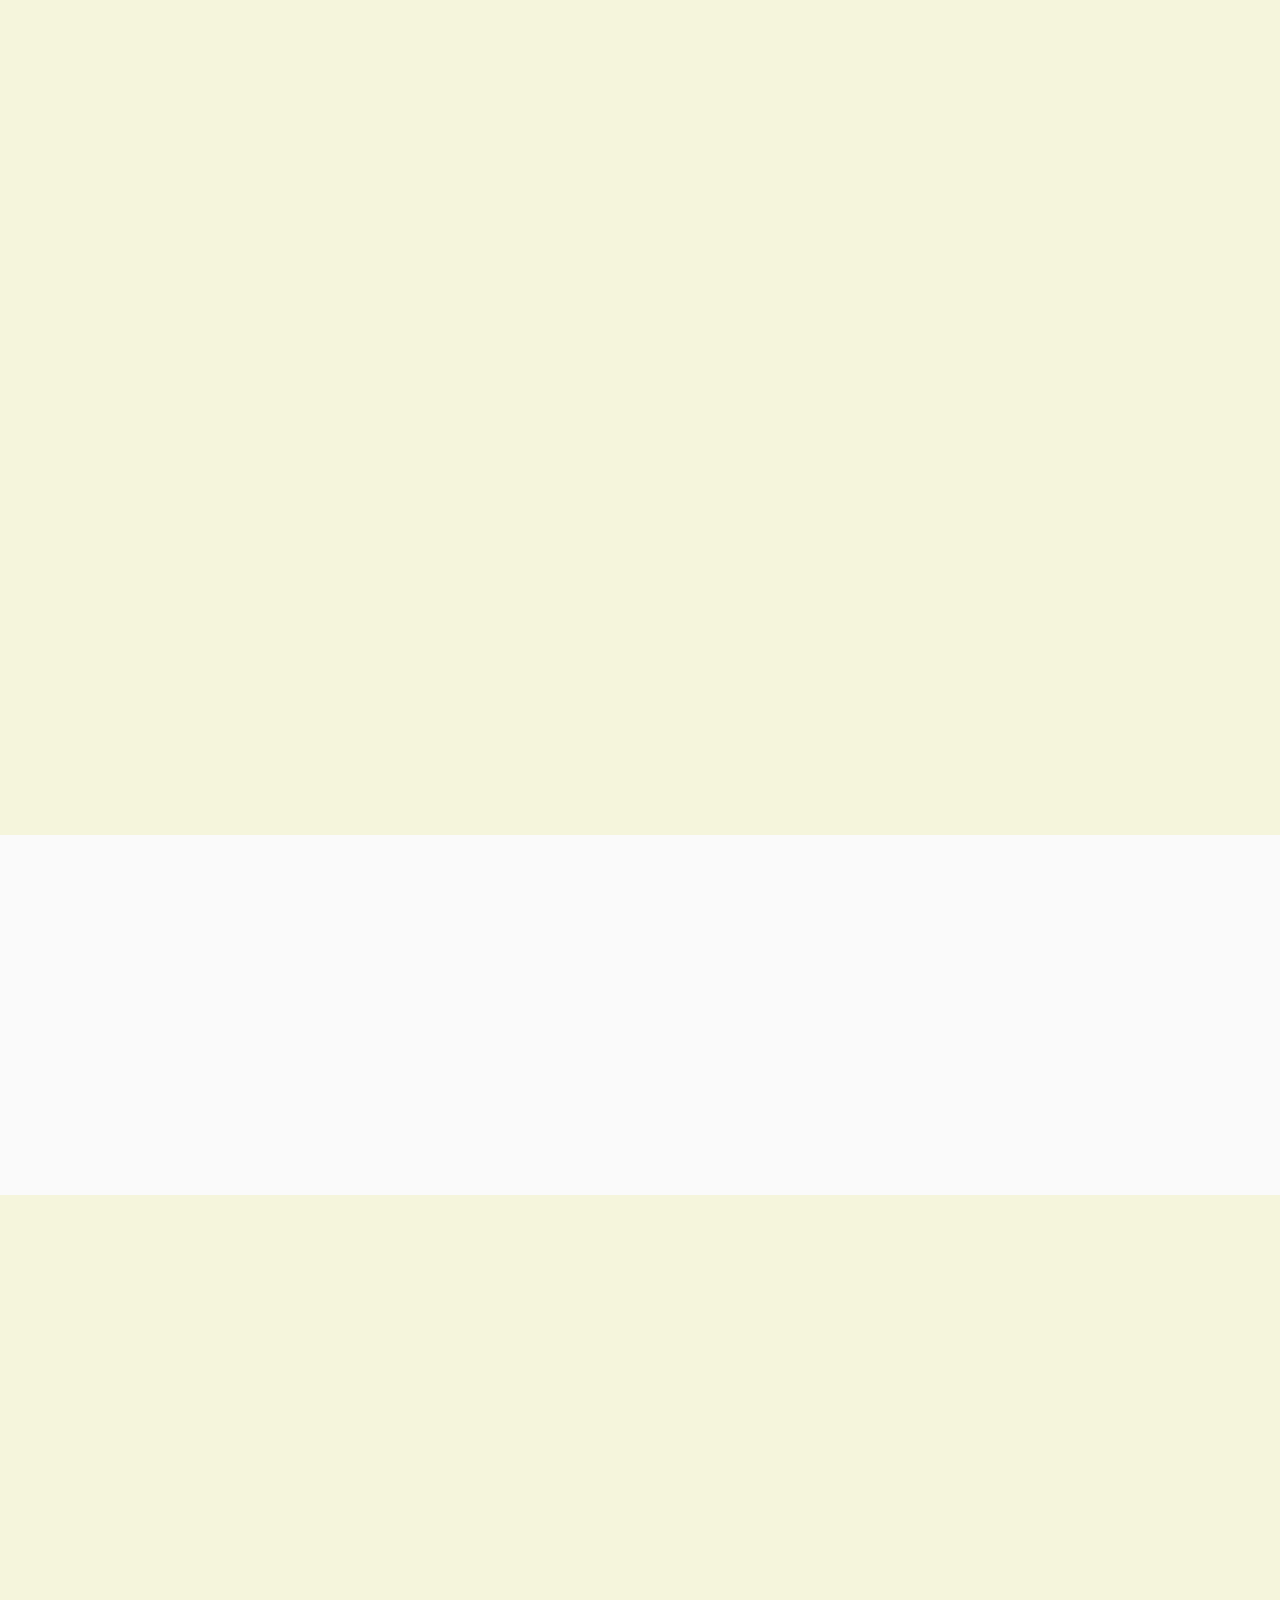
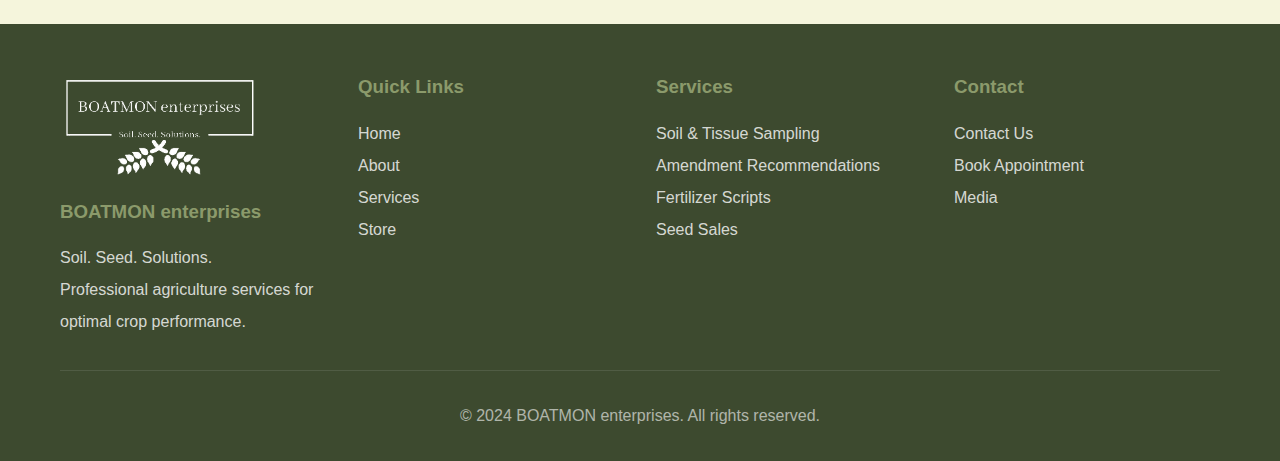
<file: store.html>
<!DOCTYPE html>
<html lang="en">
<head>
    <meta charset="UTF-8">
    <meta name="viewport" content="width=device-width, initial-scale=1.0">
    <meta name="description" content="BOATMON enterprises seed store - High-quality agriculture seeds for optimal crop performance.">
    <title>Store - BOATMON enterprises</title>
    <link rel="stylesheet" href="styles.css">
    <link rel="icon" type="image/png" href="White Logo.png">
</head>
<body>
    <!-- Navigation -->
    <nav class="navbar">
        <div class="nav-container">
            <div class="nav-logo">
                <a href="index.html" class="nav-logo-link">
                    <img src="White Logo.png" alt="BOATMON enterprises Logo" class="nav-logo-img">
                </a>
            </div>
            <ul class="nav-menu">
                <li class="nav-item">
                    <a href="index.html" class="nav-link">Home</a>
                </li>
                <li class="nav-item">
                    <a href="about.html" class="nav-link">About</a>
                </li>
                <li class="nav-item">
                    <a href="services.html" class="nav-link">Services</a></li>
                <li class="nav-item">
                    <a href="store.html" class="nav-link">Store</a>
                </li>
                <li class="nav-item">
                    <a href="media.html" class="nav-link">Media</a>
                </li>
                <li class="nav-item">
                    <a href="calendar.html" class="nav-link">Calendar</a>
                </li>
                <li class="nav-item">
                    <a href="contact.html" class="nav-link">Contact</a>
                </li>
            </ul>
            <div class="hamburger">
                <span class="bar"></span>
                <span class="bar"></span>
                <span class="bar"></span>
            </div>
        </div>
    </nav>

    <!-- Main Content -->
    <main class="main-content">
        <!-- Page Header -->
        <section class="hero-section" style="padding: 60px 20px;">
            <div class="container">
                <h1 class="hero-title">Seed Store</h1>
                <p class="hero-subtitle">High-Quality Agriculture Seeds for Your Farm</p>
            </div>
        </section>

        <!-- Store Info -->
        <section class="section">
            <div class="container">
                <div class="content-card" style="max-width: 800px; margin: 0 auto; text-align: center;">
                    <h2>Quality Seeds for Optimal Performance</h2>
                    <p style="font-size: 1.1rem; color: var(--text-light); margin-top: 1rem;">
                        At BOATMON enterprises, we source only the highest quality agriculture seeds, ensuring optimal germination rates and crop performance. All seeds are tested for quality and stored under optimal conditions.
                    </p>
                    <p style="font-size: 1.1rem; color: var(--text-light); margin-top: 1rem;">
                        <strong>Payment Options:</strong> Pay securely online via PayPal or in person when you pick up your order. Contact us for bulk pricing and custom orders.
                    </p>
                </div>
            </div>
        </section>

        <!-- Seed Categories -->
        <section class="section section-alt">
            <div class="container">
                <h2 class="section-title">Seed Categories</h2>
                <div class="content-grid" id="seed-products">
                    <!-- Product cards will be populated here -->
                    <div class="product-card">
                        <div class="product-image" style="background: linear-gradient(135deg, var(--olive-medium), var(--olive-light)); display: flex; align-items: center; justify-content: center; color: white; font-size: 3rem;">🌾</div>
                        <div class="product-info">
                            <h3 class="product-name">Corn Seed - Premium Hybrid</h3>
                            <p class="product-description">High-yield hybrid corn seed with excellent disease resistance and drought tolerance. Suitable for various soil types.</p>
                            <div class="product-price">$45.00 / bag (50 lbs)</div>
                            <div class="paypal-button" id="paypal-button-corn"></div>
                            <button class="btn" onclick="addToCart('Corn Seed', 45.00)">Add to Cart</button>
                        </div>
                    </div>

                    <div class="product-card">
                        <div class="product-image" style="background: linear-gradient(135deg, var(--olive-medium), var(--olive-light)); display: flex; align-items: center; justify-content: center; color: white; font-size: 3rem;">🌾</div>
                        <div class="product-info">
                            <h3 class="product-name">Soybean Seed - High Protein</h3>
                            <p class="product-description">Premium soybean seed with high protein content and excellent yield potential. Well-suited for rotation systems.</p>
                            <div class="product-price">$38.00 / bag (50 lbs)</div>
                            <div class="paypal-button" id="paypal-button-soybean"></div>
                            <button class="btn" onclick="addToCart('Soybean Seed', 38.00)">Add to Cart</button>
                        </div>
                    </div>

                    <div class="product-card">
                        <div class="product-image" style="background: linear-gradient(135deg, var(--olive-medium), var(--olive-light)); display: flex; align-items: center; justify-content: center; color: white; font-size: 3rem;">🌾</div>
                        <div class="product-info">
                            <h3 class="product-name">Wheat Seed - Winter Variety</h3>
                            <p class="product-description">Hardy winter wheat seed with excellent cold tolerance and high yield potential. Ideal for fall planting.</p>
                            <div class="product-price">$32.00 / bag (50 lbs)</div>
                            <div class="paypal-button" id="paypal-button-wheat"></div>
                            <button class="btn" onclick="addToCart('Wheat Seed', 32.00)">Add to Cart</button>
                        </div>
                    </div>

                    <div class="product-card">
                        <div class="product-image" style="background: linear-gradient(135deg, var(--olive-medium), var(--olive-light)); display: flex; align-items: center; justify-content: center; color: white; font-size: 3rem;">🌾</div>
                        <div class="product-info">
                            <h3 class="product-name">Cotton Seed - Premium Variety</h3>
                            <p class="product-description">High-quality cotton seed with excellent fiber quality and yield. Disease-resistant and well-adapted.</p>
                            <div class="product-price">$55.00 / bag (50 lbs)</div>
                            <div class="paypal-button" id="paypal-button-cotton"></div>
                            <button class="btn" onclick="addToCart('Cotton Seed', 55.00)">Add to Cart</button>
                        </div>
                    </div>

                    <div class="product-card">
                        <div class="product-image" style="background: linear-gradient(135deg, var(--olive-medium), var(--olive-light)); display: flex; align-items: center; justify-content: center; color: white; font-size: 3rem;">🌾</div>
                        <div class="product-info">
                            <h3 class="product-name">Cover Crop Mix</h3>
                            <p class="product-description">Premium cover crop seed mix including clover, rye, and vetch. Improves soil health and prevents erosion.</p>
                            <div class="product-price">$28.00 / bag (25 lbs)</div>
                            <div class="paypal-button" id="paypal-button-cover"></div>
                            <button class="btn" onclick="addToCart('Cover Crop Mix', 28.00)">Add to Cart</button>
                        </div>
                    </div>

                    <div class="product-card">
                        <div class="product-image" style="background: linear-gradient(135deg, var(--olive-medium), var(--olive-light)); display: flex; align-items: center; justify-content: center; color: white; font-size: 3rem;">🌾</div>
                        <div class="product-info">
                            <h3 class="product-name">Custom Seed Blend</h3>
                            <p class="product-description">Custom seed blend tailored to your specific needs and soil conditions. Contact us for consultation and pricing.</p>
                            <div class="product-price">Contact for Pricing</div>
                            <a href="contact.html" class="btn">Contact Us</a>
                        </div>
                    </div>
                </div>
            </div>
        </section>

        <!-- Shopping Cart -->
        <section class="section">
            <div class="container">
                <div class="content-card" style="max-width: 600px; margin: 0 auto;">
                    <h2 style="text-align: center; margin-bottom: 2rem;">Shopping Cart</h2>
                    <div id="cart-items" style="margin-bottom: 2rem;">
                        <p style="text-align: center; color: var(--text-light);">Your cart is empty</p>
                    </div>
                    <div id="cart-total" style="display: none; text-align: center; font-size: 1.5rem; font-weight: 700; color: var(--olive-dark); margin-bottom: 2rem;">
                        Total: $<span id="total-amount">0.00</span>
                    </div>
                    <div id="checkout-section" style="display: none; text-align: center;">
                        <div id="paypal-checkout" style="margin-bottom: 1rem;"></div>
                        <p style="color: var(--text-light); margin-top: 1rem;">Or pay in person when you pick up your order</p>
                        <a href="contact.html" class="btn btn-outline" style="margin-top: 1rem;">Contact for Pickup</a>
                    </div>
                </div>
            </div>
        </section>

        <!-- Additional Info -->
        <section class="section section-alt">
            <div class="container">
                <div class="content-grid">
                    <div class="content-card">
                        <h3>Quality Guarantee</h3>
                        <p>All seeds are tested for germination rates and stored under optimal conditions. We stand behind the quality of every product we sell.</p>
                    </div>
                    <div class="content-card">
                        <h3>Bulk Orders</h3>
                        <p>Contact us for bulk pricing on large orders. We offer competitive rates for commercial farming operations.</p>
                    </div>
                    <div class="content-card">
                        <h3>Expert Advice</h3>
                        <p>Not sure which seeds are right for your operation? Our team can provide expert recommendations based on your soil analysis and goals.</p>
                    </div>
                </div>
            </div>
        </section>
    </main>

    <!-- Footer -->
    <footer class="footer">
        <div class="container">
            <div class="footer-content">
                <div class="footer-section">
                    <img src="White Logo.png" alt="BOATMON enterprises Logo" class="footer-logo-img">
                    <h3>BOATMON enterprises</h3>
                    <p>Soil. Seed. Solutions.</p>
                    <p>Professional agriculture services for optimal crop performance.</p>
                </div>
                <div class="footer-section">
                    <h3>Quick Links</h3>
                    <p><a href="index.html">Home</a></p>
                    <p><a href="about.html">About</a></p>
                    <p><a href="services.html">Services</a></p>
                    <p><a href="store.html">Store</a></p>
                </div>
                <div class="footer-section">
                    <h3>Services</h3>
                    <p><a href="services.html">Soil & Tissue Sampling</a></p>
                    <p><a href="services.html">Amendment Recommendations</a></p>
                    <p><a href="services.html">Fertilizer Scripts</a></p>
                    <p><a href="store.html">Seed Sales</a></p>
                </div>
                <div class="footer-section">
                    <h3>Contact</h3>
                    <p><a href="contact.html">Contact Us</a></p>
                    <p><a href="calendar.html">Book Appointment</a></p>
                    <p><a href="media.html">Media</a></p>
                </div>
            </div>
            <div class="footer-bottom">
                <p>&copy; 2024 BOATMON enterprises. All rights reserved.</p>
            </div>
        </div>
    </footer>

    <!-- PayPal SDK -->
    <script src="https://www.paypal.com/sdk/js?client-id=YOUR_PAYPAL_CLIENT_ID&currency=USD"></script>
    <script src="script.js"></script>
    <script>
        // Shopping cart functionality
        let cart = [];

        function addToCart(productName, price) {
            cart.push({ name: productName, price: price });
            updateCart();
        }

        function removeFromCart(index) {
            cart.splice(index, 1);
            updateCart();
        }

        function updateCart() {
            const cartItems = document.getElementById('cart-items');
            const cartTotal = document.getElementById('cart-total');
            const checkoutSection = document.getElementById('checkout-section');
            const totalAmount = document.getElementById('total-amount');

            if (cart.length === 0) {
                cartItems.innerHTML = '<p style="text-align: center; color: var(--text-light);">Your cart is empty</p>';
                cartTotal.style.display = 'none';
                checkoutSection.style.display = 'none';
                return;
            }

            let total = 0;
            let itemsHtml = '<ul style="list-style: none; padding: 0;">';
            cart.forEach((item, index) => {
                total += item.price;
                itemsHtml += `
                    <li style="display: flex; justify-content: space-between; padding: 0.75rem; border-bottom: 1px solid var(--cream);">
                        <span>${item.name}</span>
                        <span style="display: flex; align-items: center; gap: 1rem;">
                            <span>$${item.price.toFixed(2)}</span>
                            <button onclick="removeFromCart(${index})" style="background: none; border: none; color: var(--olive-medium); cursor: pointer; font-size: 1.2rem;">×</button>
                        </span>
                    </li>
                `;
            });
            itemsHtml += '</ul>';
            cartItems.innerHTML = itemsHtml;
            totalAmount.textContent = total.toFixed(2);
            cartTotal.style.display = 'block';
            checkoutSection.style.display = 'block';

            // Initialize PayPal button
            initPayPalButton(total);
        }

        function initPayPalButton(total) {
            const paypalCheckout = document.getElementById('paypal-checkout');
            paypalCheckout.innerHTML = '';

            paypal.Buttons({
                createOrder: function(data, actions) {
                    return actions.order.create({
                        purchase_units: [{
                            amount: {
                                value: total.toFixed(2)
                            },
                            description: 'BOATMON enterprises Seed Purchase'
                        }]
                    });
                },
                onApprove: function(data, actions) {
                    return actions.order.capture().then(function(details) {
                        alert('Payment successful! Order ID: ' + details.id);
                        cart = [];
                        updateCart();
                    });
                },
                onError: function(err) {
                    alert('Payment error: ' + err);
                }
            }).render('#paypal-checkout');
        }
    </script>
</body>
</html>
</file>
<file: styles.css>
/* Reset and Base Styles */
* {
    margin: 0;
    padding: 0;
    box-sizing: border-box;
}

:root {
    --olive-dark: #3d4a2f;
    --olive-medium: #556b2f;
    --olive-light: #6b7f4a;
    --olive-accent: #8b9a6b;
    --cream: #f5f5dc;
    --cream-light: #fafafa;
    --text-dark: #2c2c2c;
    --text-light: #666666;
    --white: #ffffff;
    --shadow: 0 4px 6px rgba(0, 0, 0, 0.1);
    --shadow-lg: 0 10px 25px rgba(0, 0, 0, 0.15);
}

body {
    font-family: -apple-system, BlinkMacSystemFont, 'Segoe UI', Roboto, 'Helvetica Neue', Arial, sans-serif;
    line-height: 1.6;
    color: var(--text-dark);
    background-color: var(--cream-light);
}

.container {
    max-width: 1200px;
    margin: 0 auto;
    padding: 0 20px;
}

/* Navigation */
.navbar {
    background-color: var(--olive-dark);
    box-shadow: var(--shadow);
    position: sticky;
    top: 0;
    z-index: 1000;
}

.nav-container {
    max-width: 1200px;
    margin: 0 auto;
    padding: 1rem 20px;
    display: flex;
    justify-content: space-between;
    align-items: center;
}

.nav-logo-link {
    display: flex;
    align-items: center;
    gap: 10px;
    text-decoration: none;
    color: var(--white);
}

.nav-logo-img {
    height: 80px;
    width: auto;
}

.nav-logo-text {
    font-size: 1.2rem;
    font-weight: 600;
}

.nav-menu {
    display: flex;
    list-style: none;
    gap: 2rem;
}

.nav-link {
    color: var(--white);
    text-decoration: none;
    font-weight: 500;
    transition: color 0.3s ease;
    padding: 0.5rem 0;
}

.nav-link:hover {
    color: var(--olive-accent);
}

.hamburger {
    display: none;
    flex-direction: column;
    cursor: pointer;
    gap: 4px;
}

.bar {
    width: 25px;
    height: 3px;
    background-color: var(--white);
    transition: 0.3s;
}

/* Hero Section */
.hero-section {
    background-image: url('hero image.jpg');
    background-size: cover;
    background-position: center;
    background-repeat: no-repeat;
    color: var(--white);
    padding: 120px 20px;
    text-align: center;
    position: relative;
    min-height: 600px;
    display: flex;
    align-items: center;
}

.hero-overlay {
    position: absolute;
    top: 0;
    left: 0;
    right: 0;
    bottom: 0;
    background: linear-gradient(135deg, rgba(61, 74, 47, 0.7) 0%, rgba(85, 107, 47, 0.6) 100%);
    z-index: 1;
}

.hero-section .container {
    position: relative;
    z-index: 2;
}


.hero-title {
    font-size: 3rem;
    margin-bottom: 1rem;
    font-weight: 700;
    text-shadow: 2px 2px 4px rgba(0, 0, 0, 0.5);
}

.hero-subtitle {
    font-size: 1.5rem;
    margin-bottom: 2rem;
    opacity: 0.95;
    text-shadow: 2px 2px 4px rgba(0, 0, 0, 0.5);
}

.hero-tagline {
    font-size: 1.2rem;
    font-style: italic;
    margin-bottom: 2rem;
    color: var(--white);
    text-shadow: 2px 2px 4px rgba(0, 0, 0, 0.5);
}

.cta-button {
    display: inline-block;
    padding: 1rem 2.5rem;
    background-color: var(--olive-accent);
    color: var(--white);
    text-decoration: none;
    border-radius: 6px;
    font-weight: 600;
    transition: transform 0.3s ease, box-shadow 0.3s ease, background-color 0.3s ease;
    margin: 0.5rem;
}

.cta-button:hover {
    transform: translateY(-2px);
    box-shadow: var(--shadow-lg);
    background-color: var(--olive-light);
}

.cta-button-secondary {
    background-color: transparent;
    border: 2px solid var(--olive-medium);
    color: var(--olive-dark);
}

.cta-button-secondary:hover {
    background-color: var(--olive-medium);
    color: var(--white);
}

/* Hero section secondary button - white text for dark background */
.hero-section .cta-button-secondary {
    border: 2px solid var(--white);
    color: var(--white);
}

.hero-section .cta-button-secondary:hover {
    background-color: var(--white);
    color: var(--olive-dark);
}

/* Sections */
.section {
    padding: 80px 20px;
}

.section-alt {
    background-color: var(--cream);
}

.section-title {
    font-size: 2.5rem;
    text-align: center;
    margin-bottom: 3rem;
    color: var(--olive-dark);
    position: relative;
    padding-bottom: 1rem;
}

.section-title::after {
    content: '';
    position: absolute;
    bottom: 0;
    left: 50%;
    transform: translateX(-50%);
    width: 80px;
    height: 3px;
    background-color: var(--olive-medium);
}

/* Content Grid */
.content-grid {
    display: grid;
    grid-template-columns: repeat(auto-fit, minmax(300px, 1fr));
    gap: 2rem;
    margin-top: 2rem;
}

.content-card {
    background-color: var(--white);
    padding: 2rem;
    border-radius: 8px;
    box-shadow: var(--shadow);
    transition: transform 0.3s ease, box-shadow 0.3s ease;
    border-top: 4px solid var(--olive-medium);
}

.content-card:hover {
    transform: translateY(-5px);
    box-shadow: var(--shadow-lg);
}

.content-card h3 {
    font-size: 1.5rem;
    margin-bottom: 1rem;
    color: var(--olive-dark);
}

.content-card p {
    color: var(--text-light);
    line-height: 1.8;
}

/* Service Cards */
.service-card {
    background-color: var(--white);
    padding: 2.5rem;
    border-radius: 8px;
    box-shadow: var(--shadow);
    text-align: center;
    transition: transform 0.3s ease, box-shadow 0.3s ease;
}

.service-card:hover {
    transform: translateY(-5px);
    box-shadow: var(--shadow-lg);
}

.service-icon {
    font-size: 3rem;
    margin-bottom: 1rem;
    color: var(--olive-medium);
}

.service-card h3 {
    font-size: 1.5rem;
    margin-bottom: 1rem;
    color: var(--olive-dark);
}

.service-card p {
    color: var(--text-light);
    line-height: 1.8;
    margin-bottom: 1.5rem;
}

.service-price {
    font-size: 1.5rem;
    font-weight: 700;
    color: var(--olive-medium);
    margin-bottom: 1rem;
}

/* Store/Product Cards */
.product-card {
    background-color: var(--white);
    border-radius: 8px;
    box-shadow: var(--shadow);
    overflow: hidden;
    transition: transform 0.3s ease, box-shadow 0.3s ease;
}

.product-card:hover {
    transform: translateY(-5px);
    box-shadow: var(--shadow-lg);
}

.product-image {
    width: 100%;
    height: 200px;
    object-fit: cover;
    background-color: var(--cream);
}

.product-info {
    padding: 1.5rem;
}

.product-name {
    font-size: 1.25rem;
    margin-bottom: 0.5rem;
    color: var(--olive-dark);
}

.product-description {
    color: var(--text-light);
    margin-bottom: 1rem;
    font-size: 0.9rem;
}

.product-price {
    font-size: 1.5rem;
    font-weight: 700;
    color: var(--olive-medium);
    margin-bottom: 1rem;
}

/* Forms */
.contact-container {
    display: grid;
    grid-template-columns: 1fr 1fr;
    gap: 3rem;
    max-width: 900px;
    margin: 0 auto;
}

.contact-info h3 {
    font-size: 1.5rem;
    margin-bottom: 1.5rem;
    color: var(--olive-dark);
}

.contact-info p {
    margin-bottom: 1rem;
    color: var(--text-light);
}

.contact-form {
    display: flex;
    flex-direction: column;
    gap: 1.5rem;
}

.form-group {
    display: flex;
    flex-direction: column;
}

.form-group label {
    margin-bottom: 0.5rem;
    font-weight: 500;
    color: var(--text-dark);
}

.form-group input,
.form-group textarea,
.form-group select {
    padding: 0.75rem;
    border: 2px solid var(--cream);
    border-radius: 6px;
    font-size: 1rem;
    font-family: inherit;
    transition: border-color 0.3s ease;
    background-color: var(--white);
}

.form-group input:focus,
.form-group textarea:focus,
.form-group select:focus {
    outline: none;
    border-color: var(--olive-medium);
}

.submit-btn {
    padding: 1rem 2rem;
    background-color: var(--olive-medium);
    color: var(--white);
    border: none;
    border-radius: 6px;
    font-size: 1rem;
    font-weight: 600;
    cursor: pointer;
    transition: background-color 0.3s ease, transform 0.3s ease;
}

.submit-btn:hover {
    background-color: var(--olive-dark);
    transform: translateY(-2px);
}

/* Calendar */
.calendar-container {
    max-width: 900px;
    margin: 0 auto;
    background-color: var(--white);
    padding: 2rem;
    border-radius: 8px;
    box-shadow: var(--shadow);
}

.calendar-header {
    display: flex;
    justify-content: space-between;
    align-items: center;
    margin-bottom: 2rem;
}

.calendar-nav-btn {
    background-color: var(--olive-medium);
    color: var(--white);
    border: none;
    padding: 0.5rem 1rem;
    border-radius: 6px;
    cursor: pointer;
    font-size: 1rem;
    transition: background-color 0.3s ease;
}

.calendar-nav-btn:hover {
    background-color: var(--olive-dark);
}

.calendar-grid {
    display: grid;
    grid-template-columns: repeat(7, 1fr);
    gap: 0.5rem;
    margin-bottom: 1rem;
}

.calendar-day-header {
    text-align: center;
    font-weight: 600;
    color: var(--olive-dark);
    padding: 0.5rem;
}

.calendar-day {
    aspect-ratio: 1;
    display: flex;
    align-items: center;
    justify-content: center;
    border: 1px solid var(--cream);
    border-radius: 4px;
    cursor: pointer;
    transition: background-color 0.3s ease;
}

.calendar-day:hover {
    background-color: var(--cream);
}

.calendar-day.available {
    background-color: var(--olive-accent);
    color: var(--white);
    font-weight: 600;
}

.calendar-day.available:hover {
    background-color: var(--olive-medium);
}

.calendar-day.other-month {
    color: var(--text-light);
    opacity: 0.5;
}

.calendar-day.selected {
    background-color: var(--olive-dark);
    color: var(--white);
}

/* Time Slots */
.time-slots {
    margin-top: 2rem;
}

.time-slots h3 {
    margin-bottom: 1rem;
    color: var(--olive-dark);
}

.time-slot-grid {
    display: grid;
    grid-template-columns: repeat(auto-fill, minmax(120px, 1fr));
    gap: 1rem;
}

.time-slot {
    padding: 0.75rem;
    background-color: var(--cream);
    border: 2px solid var(--olive-medium);
    border-radius: 6px;
    text-align: center;
    cursor: pointer;
    transition: all 0.3s ease;
}

.time-slot:hover {
    background-color: var(--olive-accent);
    color: var(--white);
}

.time-slot.selected {
    background-color: var(--olive-dark);
    color: var(--white);
}

/* Media Gallery */
.media-grid {
    display: grid;
    grid-template-columns: repeat(auto-fill, minmax(300px, 1fr));
    gap: 2rem;
    margin-top: 2rem;
}

.media-item {
    background-color: var(--white);
    border-radius: 8px;
    overflow: hidden;
    box-shadow: var(--shadow);
    transition: transform 0.3s ease, box-shadow 0.3s ease;
}

.media-item:hover {
    transform: translateY(-5px);
    box-shadow: var(--shadow-lg);
}

.media-image {
    width: 100%;
    height: 250px;
    object-fit: cover;
    background-color: var(--cream);
}

.media-content {
    padding: 1.5rem;
}

.media-title {
    font-size: 1.25rem;
    margin-bottom: 0.5rem;
    color: var(--olive-dark);
}

.media-description {
    color: var(--text-light);
    font-size: 0.9rem;
}

/* PayPal Button */
.paypal-button {
    margin-top: 1rem;
}

/* Footer */
.footer {
    background-color: var(--olive-dark);
    color: var(--white);
    padding: 3rem 20px 2rem;
}

.footer-content {
    max-width: 1200px;
    margin: 0 auto;
    display: grid;
    grid-template-columns: repeat(auto-fit, minmax(250px, 1fr));
    gap: 2rem;
    margin-bottom: 2rem;
}

.footer-logo-img {
    max-width: 200px;
    height: auto;
    margin-bottom: 1rem;
    display: block;
}

.footer-section h3 {
    margin-bottom: 1rem;
    color: var(--olive-accent);
}

.footer-section p,
.footer-section a {
    color: rgba(255, 255, 255, 0.8);
    text-decoration: none;
    line-height: 2;
}

.footer-section a:hover {
    color: var(--olive-accent);
}

.footer-bottom {
    text-align: center;
    padding-top: 2rem;
    border-top: 1px solid rgba(255, 255, 255, 0.1);
    color: rgba(255, 255, 255, 0.6);
}

/* Responsive Design */
@media (max-width: 768px) {
    .hamburger {
        display: flex;
    }

    .nav-menu {
        position: fixed;
        left: -100%;
        top: 70px;
        flex-direction: column;
        background-color: var(--olive-dark);
        width: 100%;
        text-align: center;
        transition: 0.3s;
        box-shadow: var(--shadow);
        padding: 2rem 0;
    }

    .nav-menu.active {
        left: 0;
    }

    .hero-section {
        min-height: 500px;
        padding: 80px 20px;
    }

    .hero-title {
        font-size: 2.5rem;
    }

    .hero-subtitle {
        font-size: 1.25rem;
    }

    .section-title {
        font-size: 2rem;
    }

    .content-grid {
        grid-template-columns: 1fr;
    }

    .contact-container {
        grid-template-columns: 1fr;
    }

    .calendar-grid {
        gap: 0.25rem;
    }

    .time-slot-grid {
        grid-template-columns: repeat(auto-fill, minmax(100px, 1fr));
    }
}

@media (max-width: 480px) {
    .hero-section {
        min-height: 400px;
        padding: 60px 20px;
    }

    .hero-title {
        font-size: 2rem;
    }

    .hero-subtitle {
        font-size: 1rem;
    }

    .section {
        padding: 60px 20px;
    }

    .nav-logo-img {
        height: 65px;
    }
}

/* Utility Classes */
.text-center {
    text-align: center;
}

.mt-2 {
    margin-top: 2rem;
}

.mb-2 {
    margin-bottom: 2rem;
}

.btn {
    display: inline-block;
    padding: 0.75rem 1.5rem;
    background-color: var(--olive-medium);
    color: var(--white);
    text-decoration: none;
    border-radius: 6px;
    font-weight: 600;
    transition: all 0.3s ease;
    border: none;
    cursor: pointer;
    font-size: 1rem;
}

.btn:hover {
    background-color: var(--olive-dark);
    transform: translateY(-2px);
}

.btn-outline {
    background-color: transparent;
    border: 2px solid var(--olive-medium);
    color: var(--olive-medium);
}

.btn-outline:hover {
    background-color: var(--olive-medium);
    color: var(--white);
}
</file>
